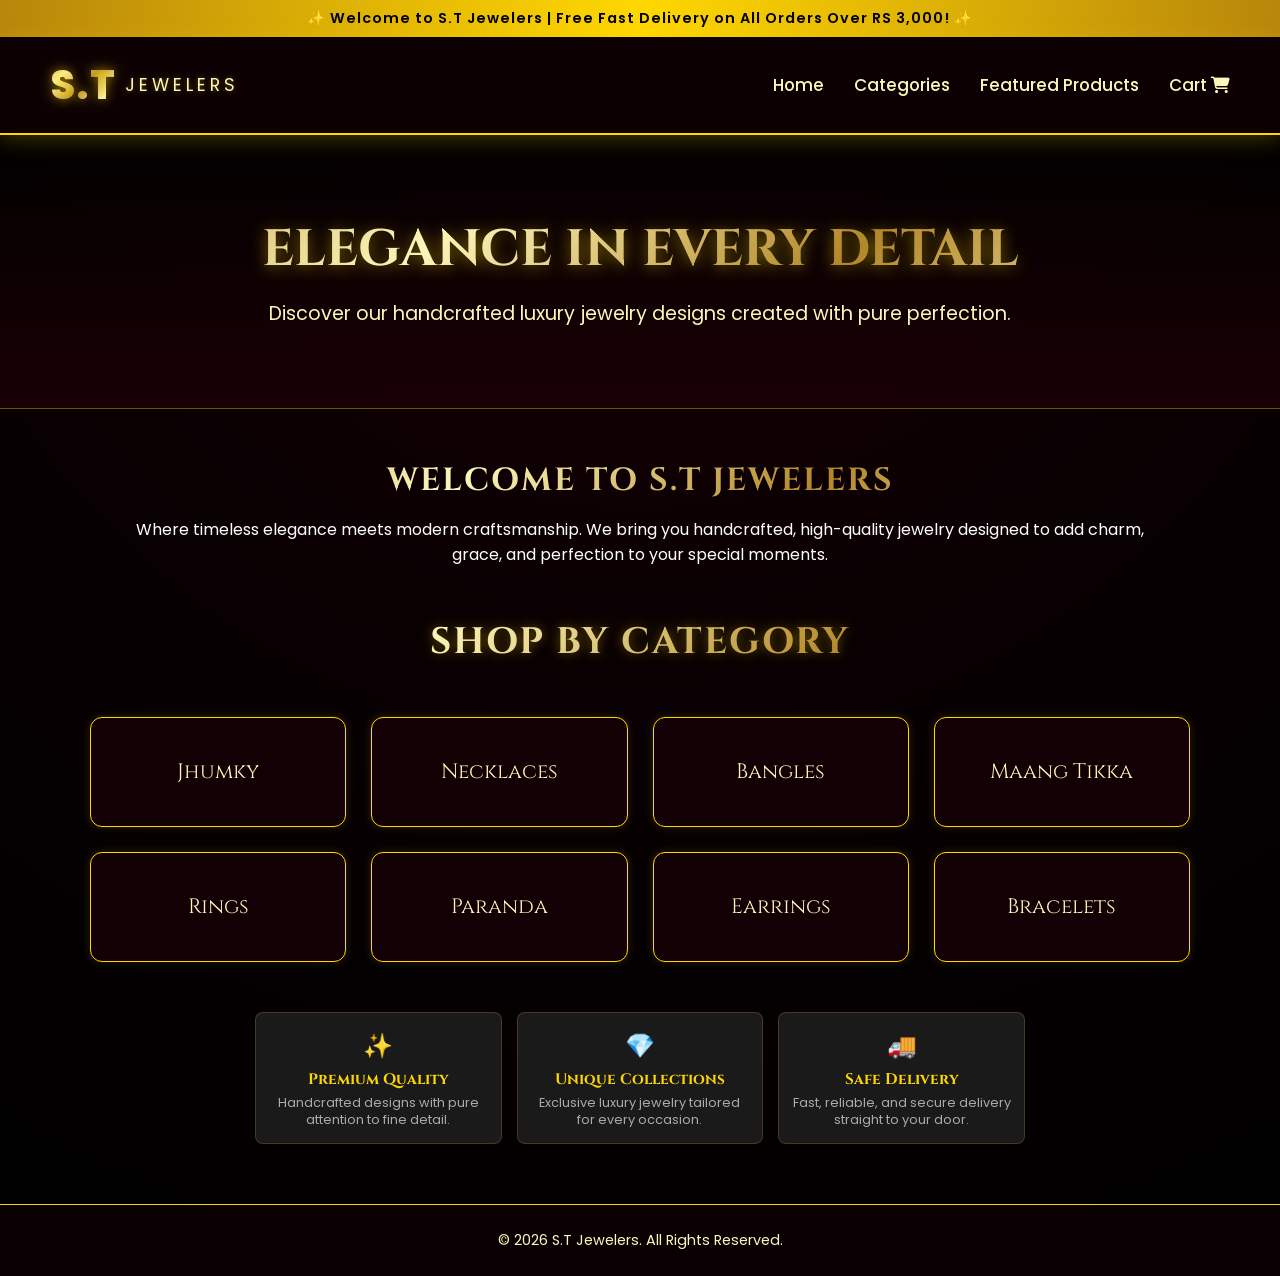
<file: index.html>
<!DOCTYPE html>
<html lang="en">
<head>
  <meta charset="UTF-8">
  <meta name="viewport" content="width=device-width, initial-scale=1.0">
  <title>S.T Jewelers - Luxury Handcrafted Jewelry</title>
  <link rel="stylesheet" href="style.css">
  <link rel="stylesheet" href="https://cdnjs.cloudflare.com/ajax/libs/font-awesome/6.4.0/css/all.min.css">
  <style>
    .product-grid {
      display: grid !important;
      grid-template-columns: repeat(auto-fill, minmax(240px, 1fr)) !important;
      gap: 25px !important;
      padding: 20px 0 !important;
    }

    .flip-card {
      width: 100% !important;
      height: 350px !important;
      perspective: 1000px;
    }

    .flip-card-front img {
      width: 100% !important;
      height: 100% !important;
      object-fit: cover !important;
      border-radius: 10px;
    }

    .cat-card {
      cursor: pointer;
    }
  </style>
</head>
<body>

  <!-- Top Announcement Bar -->
  <div class="top-bar">
    <p>✨ Welcome to S.T Jewelers | Free Fast Delivery on All Orders Over RS 3,000! ✨</p>
  </div>

  <!-- Navbar -->
  <nav class="navbar">
    <div class="logo">
      <span class="logo-st">S.T</span>
      <span class="logo-jewelers">JEWELERS</span>
    </div>
    <ul class="nav-links">
      <li><a href="index.html">Home</a></li>
      <li><a href="#categories">Categories</a></li>
      <li><a href="#featured">Featured Products</a></li>
      <li><a href="cart.html">Cart <i class="fa-solid fa-cart-shopping"></i></a></li>
    </ul>
  </nav>

  <!-- Hero Section -->
  <header class="hero">
    <h1>ELEGANCE IN EVERY DETAIL</h1>
    <p>Discover our handcrafted luxury jewelry designs created with pure perfection.</p>
  </header>

<!-- Welcome & About Section -->
<section class="welcome-section">
  <div class="welcome-content">
    <h2 class="welcome-title">WELCOME TO S.T JEWELERS</h2>
    <p class="welcome-text">
      Where timeless elegance meets modern craftsmanship. We bring you handcrafted, high-quality jewelry designed to add charm, grace, and perfection to your special moments.
    </p>
  </div>
  </section>
 <!-- Categories Section -->
<section id="categories">
  <h2 class="section-title">Shop By Category</h2>
  <div class="category-grid">
    
    <a href="jhumky.html" class="cat-card">Jhumky</a>
    <a href="necklaces.html" class="cat-card">Necklaces</a>
    <a href="bangles.html" class="cat-card">Bangles</a>
    <a href="maang-tikka.html" class="cat-card">Maang Tikka</a>
    <a href="rings.html" class="cat-card">Rings</a>
    <a href="paranda.html" class="cat-card">Paranda</a>
    <a href="earrings.html" class="cat-card">Earrings</a>
    <a href="bracelets.html" class="cat-card">Bracelets</a>
  </div>
</section>
  <!-- Features Cards -->
   <section class="features-section">
  <div class="features-grid">
    <div class="feature-card">
      <span class="feature-icon">✨</span>
      <h3>Premium Quality</h3>
      <p>Handcrafted designs with pure attention to fine detail.</p>
    </div>
    <div class="feature-card">
      <span class="feature-icon">💎</span>
      <h3>Unique Collections</h3>
      <p>Exclusive luxury jewelry tailored for every occasion.</p>
    </div>
    <div class="feature-card">
      <span class="feature-icon">🚚</span>
      <h3>Safe Delivery</h3>
      <p>Fast, reliable, and secure delivery straight to your door.</p>
    </div>
  </div>
</section>
  <footer>
    <p>&copy; 2026 S.T Jewelers. All Rights Reserved.</p>
  </footer>

  <script>
    function filterCategory(category) {
      let items = document.querySelectorAll('.product-item');
      
      items.forEach(item => {
        if (category === 'all' || item.classList.contains(category)) {
          item.style.display = 'block';
        } else {
          item.style.display = 'none';
        }
      });

      document.getElementById('featured').scrollIntoView({ behavior: 'smooth' });
    }

    function addToCart(name, price) {
      let cart = JSON.parse(localStorage.getItem('cart')) || [];
      cart.push({ name, price });
      localStorage.setItem('cart', JSON.stringify(cart));
      alert(name + " added to your cart!");
    }
  </script>

</body>
</html>
</file>
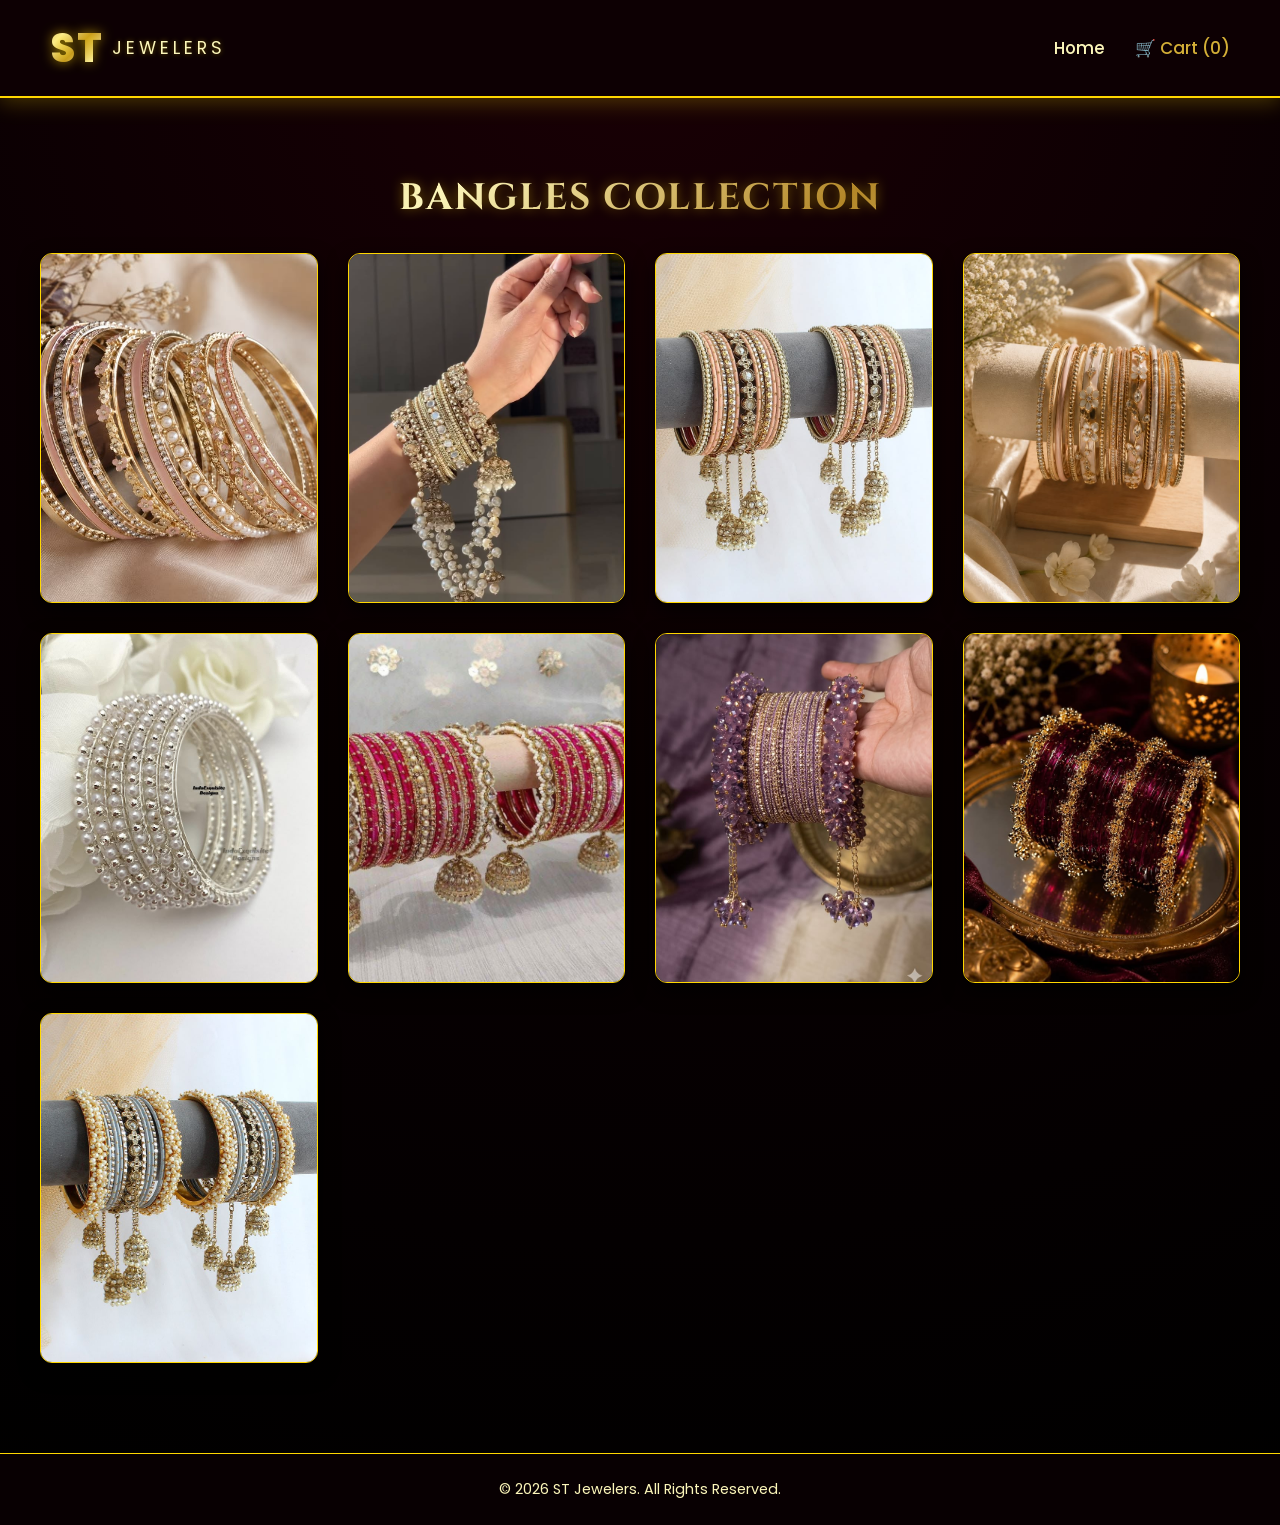
<file: bangles.html>
<!DOCTYPE html>
<html lang="en">
<head>
  <meta charset="UTF-8">
  <meta name="viewport" content="width=device-width, initial-scale=1.0">
  <title>Bangles Collection | ST Jewelers</title>
  <link rel="stylesheet" href="style.css?v=60">
  <meta name="viewport" content="width=device-width, initial-scale=1.0">
</head>
<body>

  <nav class="navbar">
    <div class="logo">
      <span class="logo-st">ST</span>
      <span class="logo-jewelers">JEWELERS</span>
    </div>
    <ul class="nav-links">
      <li><a href="index.html">Home</a></li>
      <li><a href="cart.html" style="color: #d4af37;">🛒 Cart (<span id="cart-badge">0</span>)</a></li>
    </ul>
  </nav>

  <section class="products-section">
    <h2 class="section-title">Bangles Collection</h2>
    <div class="product-grid">

      <div class="flip-card">
        <div class="flip-card-inner">
          <div class="flip-card-front"><img src="images/bangle-(1).jpg" alt="Elegent Bangle"></div>
          <div class="flip-card-back">
            <h3>Elegant Bangle Set</h3>
            <p class="price">PKR 3200</p>
            <button onclick="addToCart('Ele Bangle Set', ' 3200', 'images/bangle-(1).jpg')" class="add-to-cart-btn">Add to Cart</button>
          </div>
        </div>
      </div>
      <div class="flip-card">
        <div class="flip-card-inner">
          <div class="flip-card-front"><img src="images/bangle.jpg" alt=" Bangle"></div>
          <div class="flip-card-back">
            <h3> Bangle Set</h3>
            <p class="price">PKR 3200</p>
            <button onclick="addToCart(' Bangle Set', ' 3200', 'images/bangle.jpg')" class="add-to-cart-btn">Add to Cart</button>
          </div>
        </div>
      </div>
      <div class="flip-card">
        <div class="flip-card-inner">
          <div class="flip-card-front"><img src="images/fancy-bangle.jpg" alt="Fancy Bangle"></div>
          <div class="flip-card-back">
            <h3>Fancy Bangle Set</h3>
            <p class="price">PKR 3200</p>
            <button onclick="addToCart('Fancy Bangle Set', ' 3200', 'images/fancy-bangle.jpg')" class="add-to-cart-btn">Add to Cart</button>
          </div>
        </div>
      </div>

      <div class="flip-card">
        <div class="flip-card-inner">
          <div class="flip-card-front"><img src="images/elegant-gold-bangle.jpg" alt="Elegant Gold Bangle"></div>
          <div class="flip-card-back">
            <h3>Elegant Gold Bangle</h3>
            <p class="price">PKR 4500</p>
            <button onclick="addToCart('Elegant Gold Bangle', ' 4500', 'images/elegant-gold-bangle.jpg')" class="add-to-cart-btn">Add to Cart</button>
          </div>
        </div>
      </div>

      <div class="flip-card">
        <div class="flip-card-inner">
          <div class="flip-card-front"><img src="images/silver_white-pearls-bangles.jpg" alt="Silver White Pearls Bangles"></div>
          <div class="flip-card-back">
            <h3>Silver White Pearls Bangles</h3>
            <p class="price">PKR 3800</p>
            <button onclick="addToCart('Silver White Pearls Bangles', ' 3800', 'images/silver_white-pearls-bangles.jpg')" class="add-to-cart-btn">Add to Cart</button>
          </div>
        </div>
      </div>

      <div class="flip-card">
        <div class="flip-card-inner">
          <div class="flip-card-front"><img src="images/indian-bridal-bangle.jpg" alt="Indian Bridal Bangle"></div>
          <div class="flip-card-back">
            <h3>Indian Bridal Bangle</h3>
            <p class="price">PKR 5500</p>
            <button onclick="addToCart('Indian Bridal Bangle', ' 5500', 'images/indian-bridal-bangle.jpg')" class="add-to-cart-btn">Add to Cart</button>
          </div>
        </div>
      </div>

      <div class="flip-card">
        <div class="flip-card-inner">
          <div class="flip-card-front"><img src="images/gold-crystal-bangle.jpg" alt="Gold Crystal Bangle"></div>
          <div class="flip-card-back">
            <h3>Gold Crystal Bangle</h3>
            <p class="price">PKR 4100</p>
            <button onclick="addToCart('Gold Crystal Bangle', ' 4100', 'images/gold-crystal-bangle.jpg')" class="add-to-cart-btn">Add to Cart</button>
          </div>
        </div>
      </div>

      <div class="flip-card">
        <div class="flip-card-inner">
          <div class="flip-card-front"><img src="images/traditional-indian-bangles.jpg" alt="Traditional Indian Bangles"></div>
          <div class="flip-card-back">
            <h3>Traditional Indian Bangles</h3>
            <p class="price">PKR 3600</p>
            <button onclick="addToCart('Traditional Indian Bangles', ' 3600', 'images/traditional-indian-bangles.jpg')" class="add-to-cart-btn">Add to Cart</button>
          </div>
        </div>
      </div>
      <div class="flip-card">
        <div class="flip-card-inner">
          <div class="flip-card-front"><img src="images/fida-bangle.jpg" alt="Fida Bangle"></div>
          <div class="flip-card-back">
            <h3>Fida Bangle Set</h3>
            <p class="price">PKR 3200</p>
            <button class="add-to-cart-btn" onclick="addToCart('Fida Bangle Set', '3200', 'images/fida-bangle.jpg')">Add to Cart</button>
          </div>
        </div>
      </div>
     

    </div>
  </section>

  <footer>
    <p>&copy; 2026 ST Jewelers. All Rights Reserved.</p>
  </footer>

  <script src="script.js"></script>
</body>
</html>
</file>
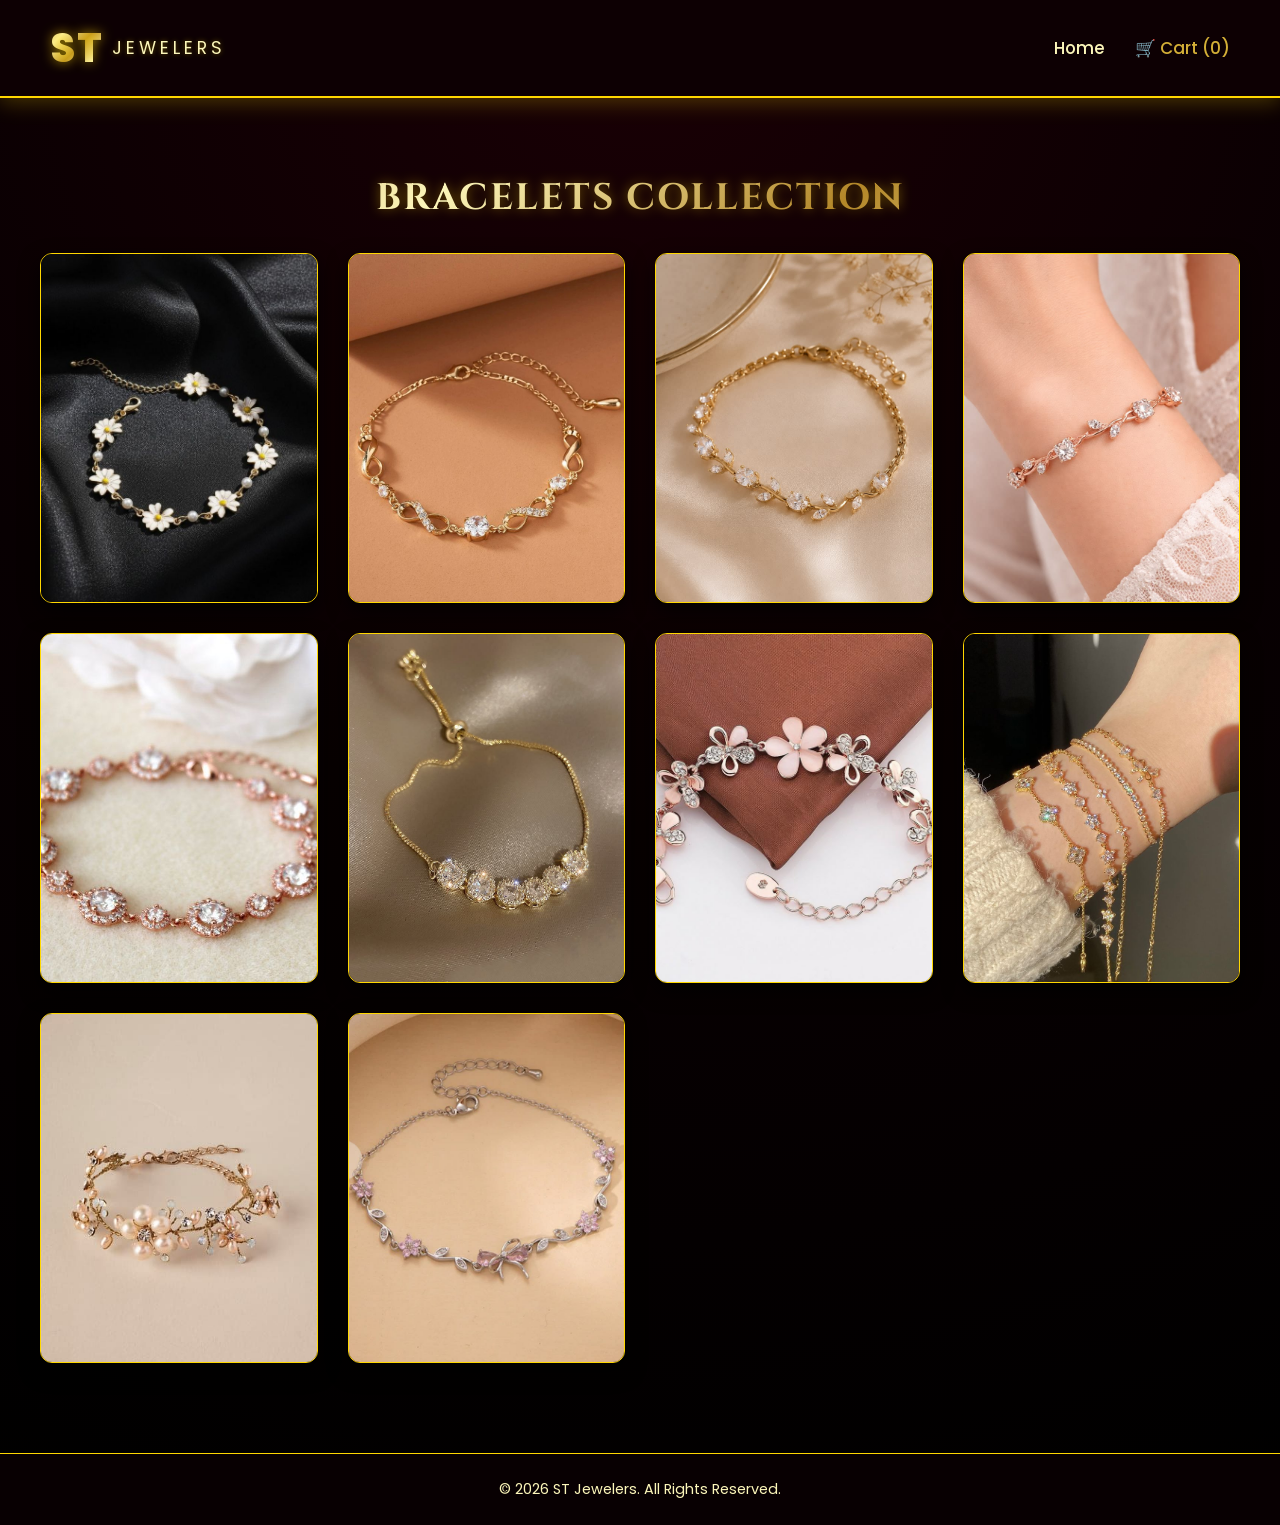
<file: bracelets.html>
<!DOCTYPE html>
<html lang="en">
<head>
  <meta charset="UTF-8">
  <meta name="viewport" content="width=device-width, initial-scale=1.0">
  <title>Bracelets Collection | ST Jewelers</title>
  <link rel="stylesheet" href="style.css?v=60">
  <meta name="viewport" content="width=device-width, initial-scale=1.0">
</head>
<body>

  <nav class="navbar">
    <div class="logo">
      <span class="logo-st">ST</span>
      <span class="logo-jewelers">JEWELERS</span>
    </div>
    <ul class="nav-links">
      <li><a href="index.html">Home</a></li>
      <li><a href="cart.html" style="color: #d4af37;">🛒 Cart (<span id="cart-badge">0</span>)</a></li>
    </ul>
  </nav>

  <section class="products-section">
    <h2 class="section-title">Bracelets Collection</h2>
    <div class="product-grid">

      <div class="flip-card">
        <div class="flip-card-inner">
          <div class="flip-card-front"><img src="images/flower-bracelet.jpg" alt="Flower Bracelet"></div>
          <div class="flip-card-back">
            <h3>Floral Pearl Bracelet</h3>
            <p class="price">PKR 1,900</p>
            <button onclick="addToCart('Floral Pearl Bracelet', ' 1900', 'images/flower-bracelet.jpg')" class="add-to-cart-btn">Add to Cart</button>
          </div>
        </div> 
      </div>

      <div class="flip-card">
        <div class="flip-card-inner">
          <div class="flip-card-front"><img src="images/golden-bracelet.jpg" alt="Golden Bracelet"></div>
          <div class="flip-card-back">
            <h3>Golden Charm Bracelet</h3>
            <p class="price">PKR 2,400</p>
            <button onclick="addToCart('Golden Charm Bracelet', '2400', 'images/golden-bracelet.jpg')" class="add-to-cart-btn">Add to Cart</button>
          </div>
        </div>
      </div>

      <div class="flip-card">
        <div class="flip-card-inner">
          <div class="flip-card-front"><img src="images/minimalist-luxury-bracelet.jpg" alt="Minimalist Luxury Bracelet"></div>
          <div class="flip-card-back">
            <h3>Minimalist Luxury Bracelet</h3>
            <p class="price">PKR 2,800</p>
            <button onclick="addToCart('Minimalist Luxury Bracelet', ' 2800', 'images/minimalist-luxury-bracelet.jpg')" class="add-to-cart-btn">Add to Cart</button>
          </div>
        </div>
      </div>

      <div class="flip-card">
        <div class="flip-card-inner">
          <div class="flip-card-front"><img src="images/cute-diamond-bracelet.jpg" alt="Cute Diamond Bracelet"></div>
          <div class="flip-card-back">
            <h3>Cute Diamond Bracelet</h3>
            <p class="price">PKR 2,100</p>
            <button onclick="addToCart('Cute Diamond Bracelet', ' 2100', 'images/cute-diamond-bracelet.jpg')" class="add-to-cart-btn">Add to Cart</button>
          </div>
        </div>
      </div>

      <div class="flip-card">
        <div class="flip-card-inner">
          <div class="flip-card-front"><img src="images/silver-halo-bridal-bracelet.jpg" alt="Silver Halo Bridal Bracelet"></div>
          <div class="flip-card-back">
            <h3>Silver Halo Bridal Bracelet</h3>
            <p class="price">PKR 3,500</p>
            <button onclick="addToCart('Silver Halo Bridal Bracelet', ' 3500', 'images/silver-halo-bridal-bracelet.jpg')" class="add-to-cart-btn">Add to Cart</button>
          </div>
        </div>
      </div>

      <div class="flip-card">
        <div class="flip-card-inner">
          <div class="flip-card-front"><img src="images/beautiful-luxurious-bracelet.jpg" alt="Beautiful Luxurious Bracelet"></div>
          <div class="flip-card-back">
            <h3>Beautiful Luxurious Bracelet</h3>
            <p class="price">PKR 3,200</p>
            <button onclick="addToCart('Beautiful Luxurious Bracelet', ' 3200', 'images/beautiful-luxurious-bracelet.jpg')" class="add-to-cart-btn">Add to Cart</button>
          </div>
        </div>
      </div>
      <div class="flip-card">
        <div class="flip-card-inner">
          <div class="flip-card-front"><img src="images/pink-flower-bracelet.jpg" alt="Beautiful Luxurious Bracelet"></div>
          <div class="flip-card-back">
            <h3>Pink Flower Bracelet</h3>
            <p class="price">PKR 3,300</p>
            <button onclick="addToCart('Pink Flower Bracelet', ' 3300', 'images/pink-flower-bracelet.jpg')" class="add-to-cart-btn">Add to Cart</button>
          </div>
        </div>
      </div>
      <div class="flip-card">
        <div class="flip-card-inner">
          <div class="flip-card-front"><img src="images/mini-diamond-bracelet.jpg" alt="Beautiful Luxurious Bracelet"></div>
          <div class="flip-card-back">
            <h3>Mini Diamond Bracelet</h3>
            <p class="price">PKR 3,400</p>
            <button onclick="addToCart('Mini Diamond Bracelet', ' 3400', 'images/mini-diamond-bracelet.jpg')" class="add-to-cart-btn">Add to Cart</button>
          </div>
        </div>
      </div>
       <div class="flip-card">
        <div class="flip-card-inner">
          <div class="flip-card-front"><img src="images/orange-bracelet.jpg" alt="Beautiful Luxurious Bracelet"></div>
          <div class="flip-card-back">
            <h3>Orange Bracelet</h3>
            <p class="price">PKR 3,400</p>
            <button onclick="addToCart('Orange Bracelet', ' 3200', 'images/orange-bracelet.jpg')" class="add-to-cart-btn">Add to Cart</button>
          </div>
        </div>
      </div>
       <div class="flip-card">
        <div class="flip-card-inner">
          <div class="flip-card-front"><img src="images/pink-bracelet.jpg" alt="Beautiful Luxurious Bracelet"></div>
          <div class="flip-card-back">
            <h3>Pink Bracelet</h3>
            <p class="price">PKR 3,400</p>
            <button onclick="addToCart('Pink Bracelet', ' 3200', 'images/pink-bracelet.jpg')" class="add-to-cart-btn">Add to Cart</button>
          </div>
        </div>
      </div>

    </div>
  </section>

  <footer>
    <p>&copy; 2026 ST Jewelers. All Rights Reserved.</p>
  </footer>

  <script src="script.js"></script>
</body>
</html>
</file>
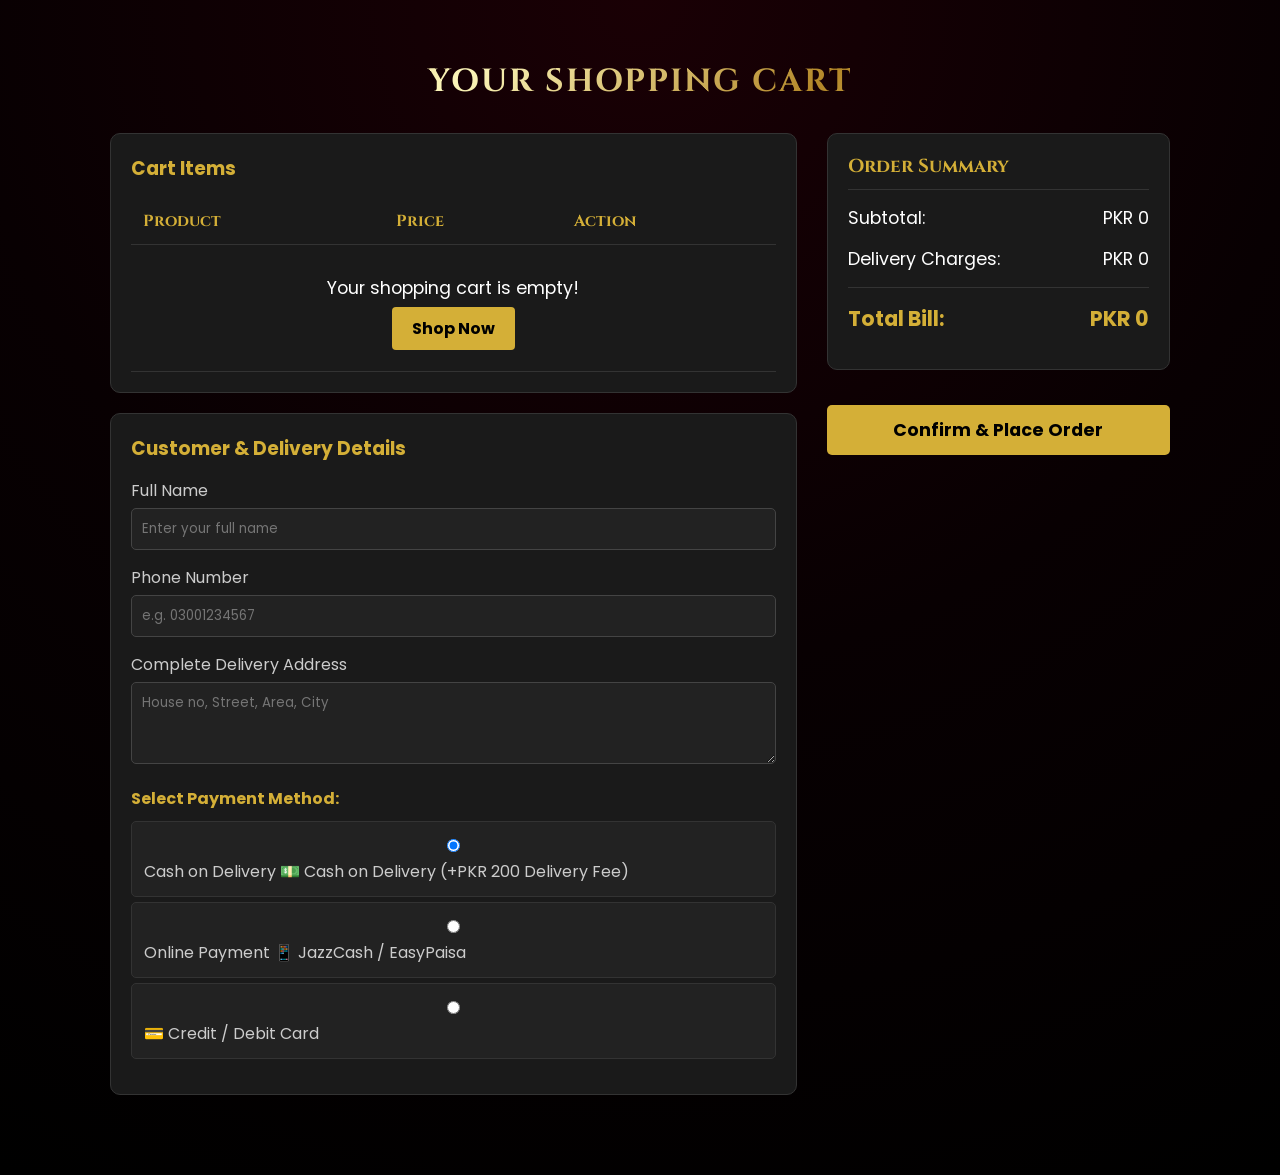
<file: cart.html>
<!DOCTYPE html>
<html lang="en">
<head>
  <meta charset="UTF-8">
  <meta name="viewport" content="width=device-width, initial-scale=1.0">
  <title>Shopping Cart & Checkout | S.T Jewelers</title>
  <link rel="stylesheet" href="style.css">
  <link rel="stylesheet" href="https://cdnjs.cloudflare.com/ajax/libs/font-awesome/6.4.0/css/all.min.css">
  <style>
    body {
      background-color: #111;
      color: #fff;
      font-family: 'Segoe UI', Tahoma, Geneva, Verdana, sans-serif;
      margin: 0;
      padding: 0;
    }

    .cart-container {
      max-width: 1100px;
      margin: 40px auto;
      padding: 20px;
    }

    .cart-heading {
      text-align: center;
      color: #d4af37;
      font-size: 2rem;
      margin-bottom: 30px;
      text-transform: uppercase;
      letter-spacing: 2px;
    }

    .cart-layout {
      display: grid;
      grid-template-columns: 2fr 1fr;
      gap: 30px;
    }

    @media (max-width: 768px) {
      .cart-layout {
        grid-template-columns: 1fr;
      }
    }

    .cart-box, .checkout-box, .summary-box {
      background: #1a1a1a;
      padding: 20px;
      border-radius: 10px;
      border: 1px solid #333;
      margin-bottom: 20px;
    }

    table {
      width: 100%;
      border-collapse: collapse;
    }

    th, td {
      padding: 12px;
      text-align: left;
      border-bottom: 1px solid #333;
    }

    th {
      color: #d4af37;
    }

    .btn-remove {
      background: #e74c3c;
      color: white;
      border: none;
      padding: 6px 12px;
      border-radius: 5px;
      cursor: pointer;
    }

    .form-group {
      margin-bottom: 15px;
    }

    .form-group label {
      display: block;
      margin-bottom: 5px;
      color: #ccc;
    }

    .form-group input, .form-group textarea {
      width: 100%;
      padding: 10px;
      background: #222;
      border: 1px solid #444;
      color: #fff;
      border-radius: 5px;
      box-sizing: border-box;
    }

    .payment-option-card {
      background: #222;
      padding: 12px;
      border-radius: 5px;
      cursor: pointer;
      display: flex;
      align-items: center;
      gap: 10px;
      border: 1px solid #333;
      margin-bottom: 8px;
    }

    .summary-box h3 {
      color: #d4af37;
      border-bottom: 1px solid #333;
      padding-bottom: 10px;
    }

    .summary-line {
      display: flex;
      justify-content: space-between;
      margin: 15px 0;
      font-size: 1.1rem;
    }

    .total-line {
      font-weight: bold;
      font-size: 1.3rem;
      color: #d4af37;
      border-top: 1px solid #333;
      padding-top: 15px;
    }

    .btn-checkout {
      width: 100%;
      background: #d4af37;
      color: #000;
      font-weight: bold;
      padding: 12px;
      border: none;
      border-radius: 5px;
      font-size: 1.1rem;
      cursor: pointer;
      margin-top: 15px;
      transition: 0.3s;
    }

    .btn-checkout:hover {
      background: #f39c12;
    }
  </style>
</head>
<body>

  <div class="cart-container">
    <h1 class="cart-heading">Your Shopping Cart</h1>

    <div class="cart-layout">
      <!-- Left Section -->
      <div class="left-section">
        <div class="cart-box">
          <h3 style="color: #d4af37; margin-bottom: 15px;">Cart Items</h3>
          <table>
            <thead>
              <tr>
                <th>Product</th>
                <th>Price</th>
                <th>Action</th>
              </tr>
            </thead>
            <tbody id="cart-items-body">
              <!-- Dynamic Items Will Show Here -->
            </tbody>
          </table>
        </div>

        <div class="checkout-box">
          <h3 style="color: #d4af37; margin-bottom: 15px;">Customer & Delivery Details</h3>
          <form id="checkout-form">
            <div class="form-group">
              <label>Full Name</label>
              <input type="text" id="cust-name" placeholder="Enter your full name" required>
            </div>
            
            <div class="form-group">
              <label>Phone Number</label>
              <input type="tel" id="cust-phone" placeholder="e.g. 03001234567" required>
            </div>

            <div class="form-group">
              <label>Complete Delivery Address</label>
              <textarea id="cust-address" rows="3" placeholder="House no, Street, Area, City" required></textarea>
            </div>

            <!-- Payment Options Section -->
            <div class="form-group">
              <label style="color: #d4af37; font-weight: bold; margin-bottom: 10px;">Select Payment Method:</label>
              
              <label class="payment-option-card">
               <input type="radio" name="payment_method" value="cod" checked> Cash on Delivery
                💵 Cash on Delivery (+PKR 200 Delivery Fee)
              </label>

              <label class="payment-option-card">
               <input type="radio" name="payment_method" value="online"> Online Payment
                📱 JazzCash / EasyPaisa
              </label>

              <label class="payment-option-card">
                <input type="radio" name="payment" value="Card" onclick="togglePaymentDetails('card')"> 
                💳 Credit / Debit Card
              </label>

              <!-- JazzCash/EasyPaisa Info Box -->
              <div id="online-details" style="display: none; background: #252525; padding: 15px; border-radius: 5px; margin-top: 10px; border: 1px solid #d4af37;">
                <p style="margin: 0 0 8px 0; color: #d4af37;"><strong>Account Details for Transfer:</strong></p>
                <p style="margin: 2px 0;">Easypaisa / JazzCash: <strong>0300-1234567</strong></p>
                <p style="margin: 2px 0;">Account Title: <strong>S.T Jewelers</strong></p>
                <div style="margin-top: 10px;">
                  <label>Transaction TRX ID / Reference Number:</label>
                  <input type="text" id="trx-id" placeholder="Enter TRX ID after sending payment">
                </div>
              </div>

              <!-- Card Info Box -->
              <div id="card-details" style="display: none; background: #252525; padding: 15px; border-radius: 5px; margin-top: 10px; border: 1px solid #d4af37;">
                <div style="margin-bottom: 8px;">
                  <label>Card Number:</label>
                  <input type="text" placeholder="XXXX - XXXX - XXXX - XXXX">
                </div>
                <div style="display: flex; gap: 10px;">
                  <div style="flex: 1;">
                    <label>Expiry:</label>
                    <input type="text" placeholder="MM/YY">
                  </div>
                  <div style="flex: 1;">
                    <label>CVC:</label>
                    <input type="text" placeholder="123">
                  </div>
                </div>
              </div>

            </div>
          </form>
        </div>
      </div>

      <!-- Right Section: Order Summary -->
      <div class="right-section">
       <div class="summary-box">
    <h3>Order Summary</h3>
    <div class="summary-line">
        <span>Subtotal:</span>
        <span id="cart-subtotal">PKR 0</span>
    </div>
    <div class="summary-line">
        <span>Delivery Charges:</span>
        <span id="cart-delivery-fee">PKR 200</span>
    </div>
    <div class="summary-line total-line">
        <span>Total Bill:</span>
        <span id="cart-total-price">PKR 200</span>
    </div>
</div>
          <button type="button" class="btn-checkout" onclick="placeOrder()">Confirm & Place Order</button>
        </div>
      </div>
    </div>
  </div>
  <script>
  // Same localStorage key as your script.js
 function renderCart() {
    let cart = JSON.parse(localStorage.getItem('st_jewelers_cart')) || [];
    let cartTable = document.getElementById('cart-items-body'); // Ya aapka container ID
    let subtotal = 0;

    if (!cartTable) return;

    cartTable.innerHTML = '';

    cart.forEach((item, index) => {
        let itemPrice = Number(item.price) || 0;
        subtotal += itemPrice;

        cartTable.innerHTML += `
            <tr>
                <td>${item.name}</td>
                <td>PKR ${itemPrice.toLocaleString()}</td>
                <td><button onclick="removeFromCart(${index})" class="remove-btn">Remove</button></td>
            </tr>
        `;
    });

    let delivery = subtotal > 0 ? 200 : 0;
    let total = subtotal + delivery;

    document.getElementById('subtotal').innerText = `PKR ${subtotal.toLocaleString()}`;
    document.getElementById('total-bill').innerText = `PKR ${total.toLocaleString()}`;
}

  function loadCart() {
    let cart = getCart();
    let cartTable = document.getElementById('cart-items');
    let subtotal = 0;

    cartTable.innerHTML = '';

    if (cart.length === 0) {
      cartTable.innerHTML = '<tr><td colspan="3" style="text-align:center; padding: 20px; color: #888;">Your cart is empty!</td></tr>';
    } else {
      cart.forEach((item, index) => {
        let itemPrice = parseInt(item.price) || 0;
        subtotal += itemPrice;
        cartTable.innerHTML += `
          <tr>
            <td>
              ${item.imageSrc ? `<img src="${item.imageSrc}" style="width:40px; height:40px; vertical-align:middle; margin-right:8px; border-radius:4px;">` : ''}
              ${item.name}
            </td>
            <td>PKR ${itemPrice}</td>
            <td><button class="btn-remove" onclick="removeItem(${index})">Remove</button></td>
          </tr>
        `;
      });
    }

    document.getElementById('subtotal-price').innerText = 'PKR ' + subtotal;
    let total = subtotal > 0 ? subtotal + 200 : 0;
    document.getElementById('total-price').innerText = 'PKR ' + total;
  }

  function removeItem(index) {
    let cart = getCart();
    cart.splice(index, 1);
    saveCart(cart);
    loadCart();
  }

  function placeOrder() {
    let cart = getCart();
    if (cart.length === 0) {
      alert("Your cart is empty! Please add products first.");
      return;
    }

    let name = document.getElementById('cust-name').value;
    let phone = document.getElementById('cust-phone').value;
    let address = document.getElementById('cust-address').value;

    if (!name || !phone || !address) {
      alert("Please fill in all required delivery details!");
      return;
    }

    alert("Thank you " + name + "! Your order has been placed successfully.");
    localStorage.removeItem('st_jewelers_cart');
    window.location.href = "index.html";
  }

  window.onload = loadCart;
</script>
<script src="script.js"></script>
</body>
</html>
</file>
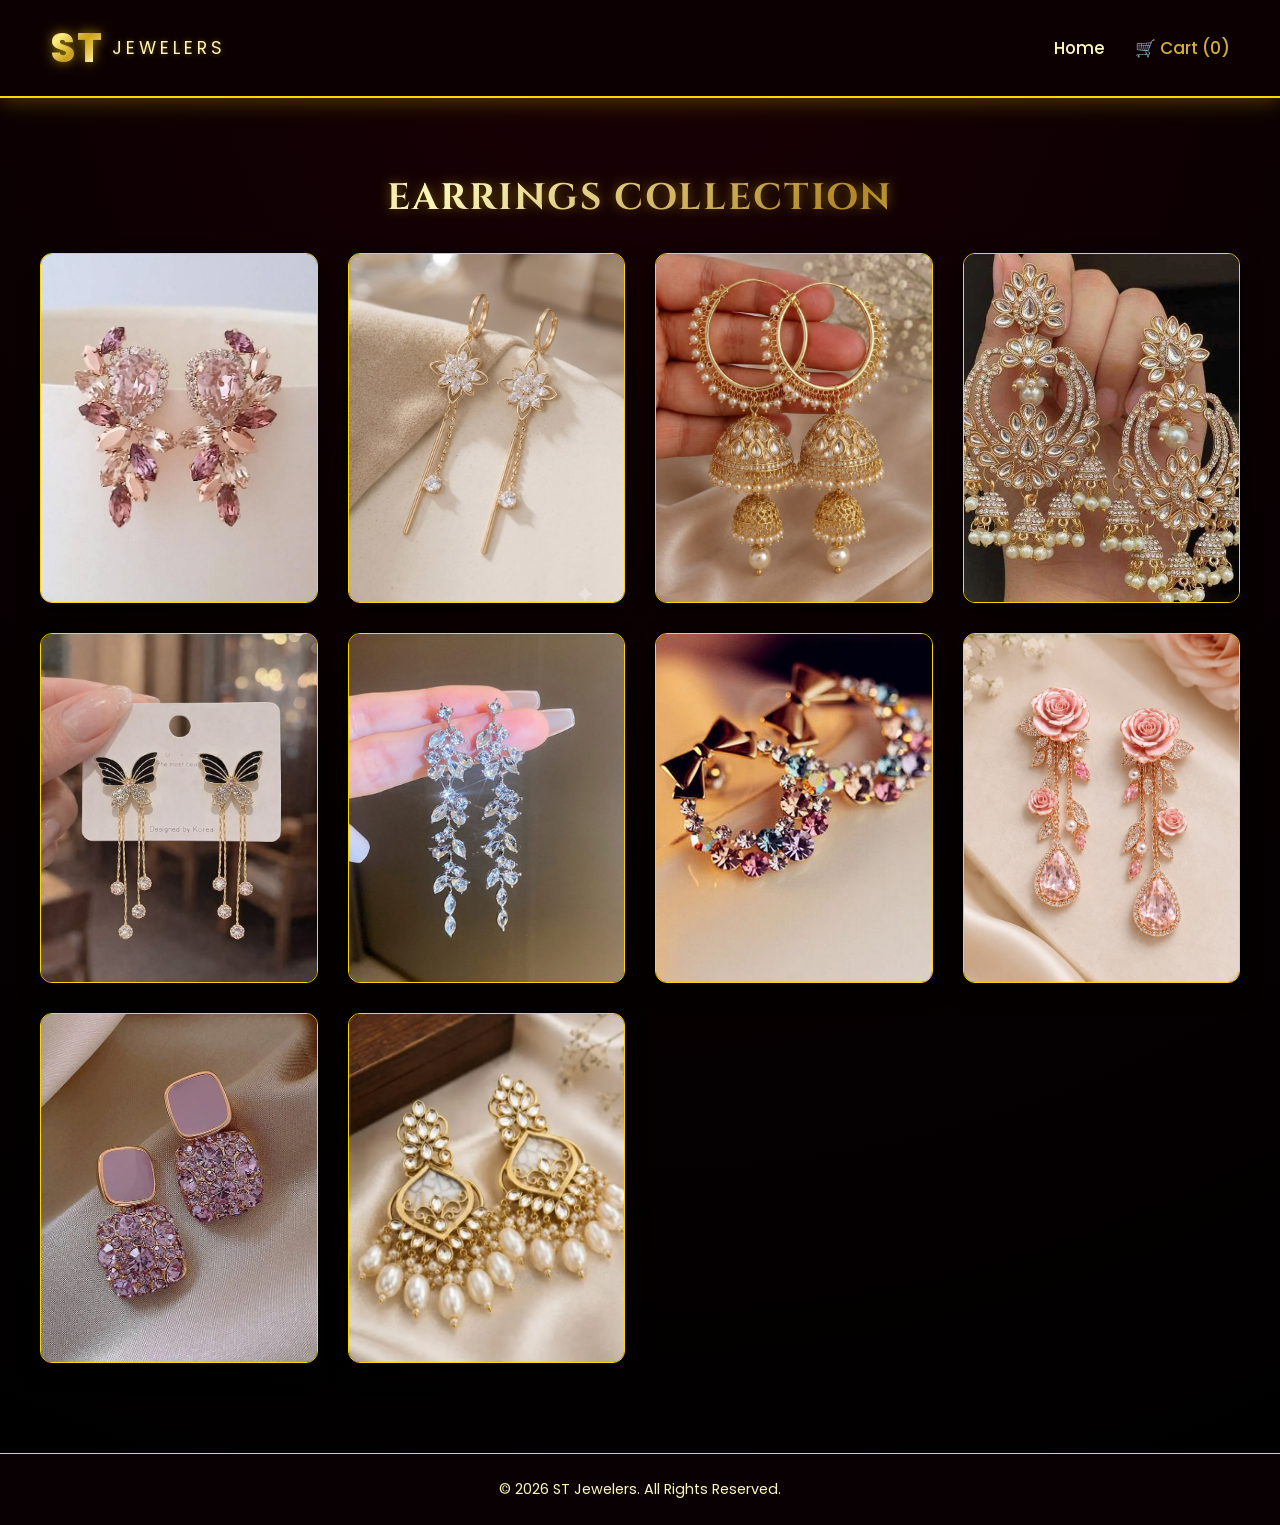
<file: earrings.html>
<!DOCTYPE html>
<html lang="en">
<head>
  <meta charset="UTF-8">
  <meta name="viewport" content="width=device-width, initial-scale=1.0">
  <title>Earrings Collection | ST Jewelers</title>
  <link rel="stylesheet" href="style.css?v=60">
  <meta name="viewport" content="width=device-width, initial-scale=1.0">
</head>
<body>

  <nav class="navbar">
    <div class="logo">
      <span class="logo-st">ST</span>
      <span class="logo-jewelers">JEWELERS</span>
    </div>
    <ul class="nav-links">
      <li><a href="index.html">Home</a></li>
      <li><a href="cart.html" style="color: #d4af37;">🛒 Cart (<span id="cart-badge">0</span>)</a></li>
    </ul>
  </nav>

  <section class="products-section">
    <h2 class="section-title">Earrings Collection</h2>
    <div class="product-grid">

      <div class="flip-card">
        <div class="flip-card-inner">
          <div class="flip-card-front"><img src="images/rose-gold-blush-earrings.jpg" alt="Rose Gold Blush Earrings"></div>
          <div class="flip-card-back">
            <h3>Rose Gold Blush Earrings</h3>
            <p class="price">PKR 2,900</p>
            <button onclick="addToCart('Rose Gold Blush Earrings', ' 2900', 'images/rose-gold-blush-earrings.jpg')" class="add-to-cart-btn">Add to Cart</button>
          </div>
        </div>
      </div>
      <div class="flip-card">
        <div class="flip-card-inner">
          <div class="flip-card-front"><img src="images/elegant-floral-drop-earrings.jpg" alt="Elegant-Floral-Drop-Earrings Earrings"></div>
          <div class="flip-card-back">
            <h3>Elegant Earrings</h3>
            <p class="price">PKR 2,900</p>
            <button onclick="addToCart('Elegant Floral Drop Earrings', '2900', 'images/elegant-floral-drop-earrings.jpg')" class="add-to-cart-btn">Add to Cart</button>
          </div>
        </div>
      </div>
      <div class="flip-card">
        <div class="flip-card-inner">
          <div class="flip-card-front"><img src="images/jhumky-earring.jpg" alt="Jhumky Earrings"></div>
          <div class="flip-card-back">
            <h3>Jhumky Earrings</h3>
            <p class="price">PKR 2,900</p>
            <button onclick="addToCart('Jhumky Earrings', ' 2900', 'images/jhumky-earrings.jpg')" class="add-to-cart-btn">Add to Cart</button>
          </div>
        </div>
      </div>

      <div class="flip-card">
        <div class="flip-card-inner">
          <div class="flip-card-front"><img src="images/diamond-earrings.jpg" alt="Diamond Earrings"></div>
          <div class="flip-card-back">
            <h3>Diamond Earrings</h3>
            <p class="price">PKR 3,400</p>
            <button onclick="addToCart('Diamond Earrings', ' 3400', 'images/diamond-earrings.jpg')" class="add-to-cart-btn">Add to Cart</button>
          </div>
        </div>
      </div>
         <div class="flip-card">
        <div class="flip-card-inner">
          <div class="flip-card-front"><img src="images/korean-earings.jpg" alt="Diamond Earrings"></div>
          <div class="flip-card-back">
            <h3>Korean Earrings</h3>
            <p class="price">PKR 3,400</p>
            <button onclick="addToCart('Korean Earrings', ' 3400', 'images/korean-earings-earrings.jpg')" class="add-to-cart-btn">Add to Cart</button>
          </div>
        </div>
      </div>

      <div class="flip-card">
        <div class="flip-card-inner">
          <div class="flip-card-front"><img src="images/rhinestone-decor-drop-earrings.jpg" alt="Rhinestone Drop Earrings"></div>
          <div class="flip-card-back">
            <h3>Rhinestone Drop Earrings</h3>
            <p class="price">PKR 2,500</p>
            <button onclick="addToCart('Rhinestone Drop Earrings', ' 2500', 'images/rhinestone-decor-drop-earrings.jpg')" class="add-to-cart-btn">Add to Cart</button>
          </div>
        </div>
      </div>

      <div class="flip-card">
        <div class="flip-card-inner">
          <div class="flip-card-front"><img src="images/crystal-bow-earrings.jpg" alt="Crystal Bow Earrings"></div>
          <div class="flip-card-back">
            <h3>Crystal Bow Earrings</h3>
            <p class="price">PKR 2,100</p>
            <button onclick="addToCart('Crystal Bow Earrings', ' 2100', 'images/crystal-bow-earrings.jpg')" class="add-to-cart-btn">Add to Cart</button>
          </div>
        </div>
      </div>

      <div class="flip-card">
        <div class="flip-card-inner">
          <div class="flip-card-front"><img src="images/pink-floral-crystal-earrings.jpg" alt="Pink Floral Crystal Earrings"></div>
          <div class="flip-card-back">
            <h3>Pink Floral Crystal Earrings</h3>
            <p class="price">PKR 2,700</p>
            <button onclick="addToCart('Pink Floral Crystal Earrings', ' 2700', 'images/pink-floral-crystal-earrings.jpg')" class="add-to-cart-btn">Add to Cart</button>
          </div>
        </div>
      </div>

      <div class="flip-card">
        <div class="flip-card-inner">
          <div class="flip-card-front"><img src="images/purple-earrings.jpg" alt="Purple Earrings"></div>
          <div class="flip-card-back">
            <h3>Purple Elegant Earrings</h3>
            <p class="price">PKR 2,300</p>
            <button onclick="addToCart('Purple Elegant Earrings', ' 2300', 'images/purple-earrings.jpg')" class="add-to-cart-btn">Add to Cart</button>
          </div>
        </div>
      </div>
         <div class="flip-card">
        <div class="flip-card-inner">
          <div class="flip-card-front"><img src="images/white-pearl-earrings.jpg" alt="Diamond Earrings"></div>
          <div class="flip-card-back">
            <h3>White Pearl Earrings</h3>
            <p class="price">PKR 3,400</p>
            <button onclick="addToCart('White Pearl Earrings', ' 3400', 'images/white-pearl-earrings-earrings.jpg')" class="add-to-cart-btn">Add to Cart</button>
          </div>
        </div>
      </div>

    </div>
  </section>

  <footer>
    <p>&copy; 2026 ST Jewelers. All Rights Reserved.</p>
  </footer>

  <script src="script.js"></script>
</body>
</html>
</file>
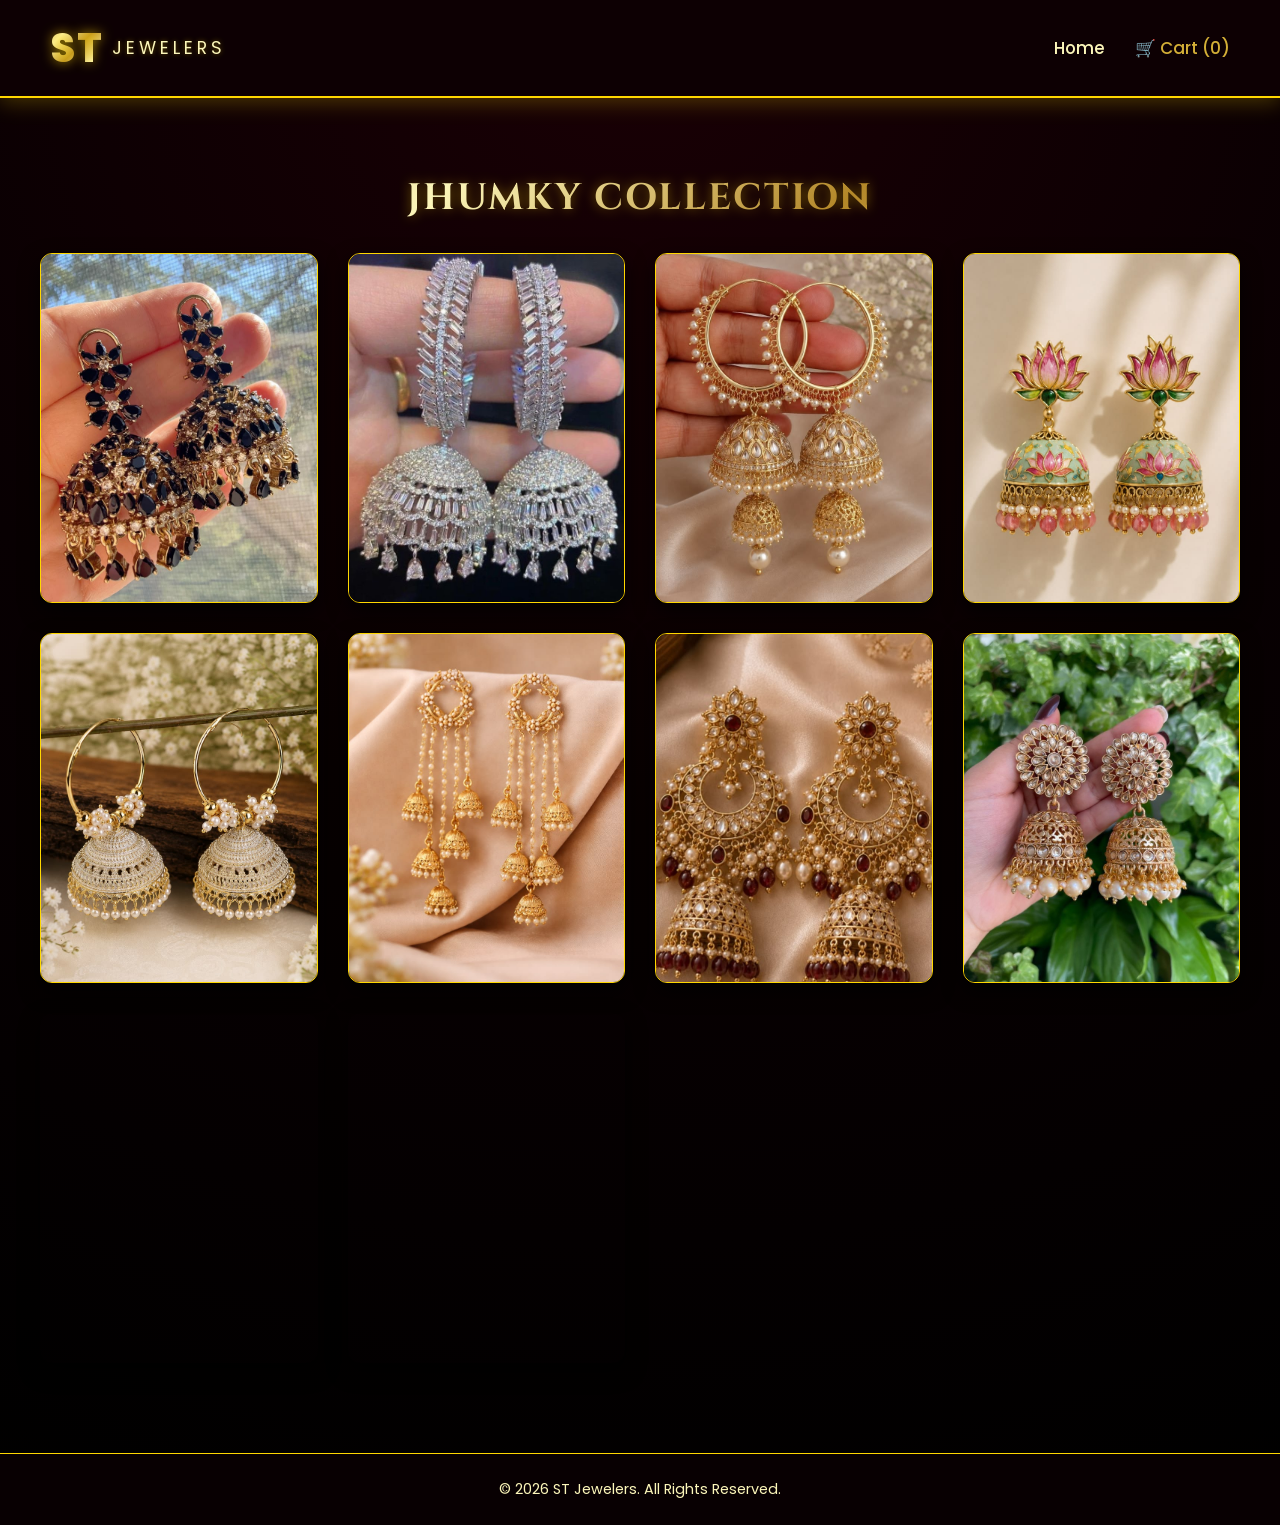
<file: jhumky.html>
<!DOCTYPE html>
<html lang="en">
<head>
  <meta charset="UTF-8">
  <meta name="viewport" content="width=device-width, initial-scale=1.0">
  <title>Jhumky Collection | ST Jewelers</title>
  <link rel="stylesheet" href="style.css?v=60">
  <meta name="viewport" content="width=device-width, initial-scale=1.0">
</head>
<body>

  <nav class="navbar">
    <div class="logo">
      <span class="logo-st">ST</span>
      <span class="logo-jewelers">JEWELERS</span>
    </div>
    <ul class="nav-links">
      <li><a href="index.html">Home</a></li>
      <li><a href="cart.html" style="color: #d4af37;">🛒 Cart (<span id="cart-badge">0</span>)</a></li>
    </ul>
  </nav>

  <section class="products-section">
    <h2 class="section-title">Jhumky Collection</h2>
    <div class="product-grid">

      <div class="flip-card">
        <div class="flip-card-inner">
          <div class="flip-card-front"><img src="images/alyssa-jhumky.jpg" alt="Alyssa Jhumky"></div>
          <div class="flip-card-back">
            <h3>Alyssa Jhumky</h3>
            <p class="price">PKR 2,200</p>
            <button onclick="addToCart('Alyssa Jhumky', ' 2200', 'images/alyssa-jhumky.jpg')" class="add-to-cart-btn">Add to Cart</button>
          </div>
        </div>
      </div>

      <div class="flip-card">
        <div class="flip-card-inner">
          <div class="flip-card-front"><img src="images/white-elegant-jhumky.jpg" alt="White Elegant Jhumky"></div>
          <div class="flip-card-back">
            <h3>White Elegant Jhumky</h3>
            <p class="price">PKR 2,500</p>
            <button onclick="addToCart('White Elegant Jhumky', ' 2500', 'images/white-elegant-jhumky.jpg')" class="add-to-cart-btn">Add to Cart</button>
          </div>
        </div>
      </div>

      <div class="flip-card">
        <div class="flip-card-inner">
          <div class="flip-card-front"><img src="images/jhumky-earring.jpg" alt="Jhumky Earring"></div>
          <div class="flip-card-back">
            <h3>Classic Jhumky Earring</h3>
            <p class="price">PKR 1,800</p>
            <button onclick="addToCart('Classic Jhumky Earring', ' 1800', 'images/jhumky-earring.jpg')" class="add-to-cart-btn">Add to Cart</button>
          </div>
        </div>
      </div>

      <div class="flip-card">
        <div class="flip-card-inner">
          <div class="flip-card-front"><img src="images/elegant-jhumky.jpg" alt="Elegant Jhumky"></div>
          <div class="flip-card-back">
            <h3>Elegant Jhumky</h3>
            <p class="price">PKR 2,400</p>
            <button onclick="addToCart('Elegant Jhumky', '2400', 'images/elegant-jhumky.jpg')" class="add-to-cart-btn">Add to Cart</button>
          </div>
        </div>
      </div>

      <div class="flip-card">
        <div class="flip-card-inner">
          <div class="flip-card-front"><img src="images/elegant-gold-jhumky.jpg" alt="Elegant Gold Jhumky"></div>
          <div class="flip-card-back">
            <h3>Elegant Gold Jhumky</h3>
            <p class="price">PKR 3,100</p>
            <button onclick="addToCart('Elegant Gold Jhumky', ' 3100', 'images/elegant-gold-jhumky.jpg')" class="add-to-cart-btn">Add to Cart</button>
          </div>
        </div>
      </div>

      <div class="flip-card">
        <div class="flip-card-inner">
          <div class="flip-card-front"><img src="images/stylish-pearl-jhumky.jpg" alt="Stylish Pearl Jhumky"></div>
          <div class="flip-card-back">
            <h3>Stylish Pearl Jhumky</h3>
            <p class="price">PKR 2,700</p>
            <button onclick="addToCart('Stylish Pearl Jhumky', ' 2700', 'images/stylish-pearl-jhumky.jpg')" class="add-to-cart-btn">Add to Cart</button>
          </div>
        </div>
      </div>

      <div class="flip-card">
        <div class="flip-card-inner">
          <div class="flip-card-front"><img src="images/maroon-pearl-jhumky.jpg" alt="Maroon Pearl Jhumky"></div>
          <div class="flip-card-back">
            <h3>Maroon Pearl Jhumky</h3>
            <p class="price">PKR 2,800</p>
            <button onclick="addToCart('Maroon Pearl Jhumky', ' 2800', 'images/maroon-pearl-jhumky.jpg')" class="add-to-cart-btn">Add to Cart</button>
          </div>
        </div>
      </div>

      <div class="flip-card">
        <div class="flip-card-inner">
          <div class="flip-card-front"><img src="images/golden-pearl-jhumky.jpg" alt="Golden Pearl Jhumky"></div>
          <div class="flip-card-back">
            <h3>Golden Pearl Jhumky</h3>
            <p class="price">PKR 3,000</p>
            <button onclick="addToCart('Golden Pearl Jhumky', ' 3000', 'images/golden-pearl-jhumky.jpg')" class="add-to-cart-btn">Add to Cart</button>
          </div>
        </div>
      </div>

      <div class="flip-card">
        <div class="flip-card-inner">
          <div class="flip-card-front"><img src="images/blue-stone-jhumky.jpg" alt="Blue Stone Jhumky"></div>
          <div class="flip-card-back">
            <h3>Blue Stone Jhumky</h3>
            <p class="price">PKR 2,600</p>
            <button onclick="addToCart('Blue Stone Jhumky', ' 2600', 'images/blue-stone-jhumky.jpg')" class="add-to-cart-btn">Add to Cart</button>
          </div>
        </div>
      </div>

      <div class="flip-card">
        <div class="flip-card-inner">
          <div class="flip-card-front"><img src="images/hot-pink-jhumky.jpg" alt="Hot Pink Jhumky"></div>
          <div class="flip-card-back">
            <h3>Hot Pink Jhumky</h3>
            <p class="price">PKR 2,300</p>
            <button onclick="addToCart('Hot Pink Jhumky', ' 2300', 'images/hot-pink-jhumky.jpg')" class="add-to-cart-btn">Add to Cart</button>
          </div>
        </div>
      </div>

    </div>
  </section>

  <footer>
    <p>&copy; 2026 ST Jewelers. All Rights Reserved.</p>
  </footer>

  <script src="script.js"></script>
</body>
</html>
</file>
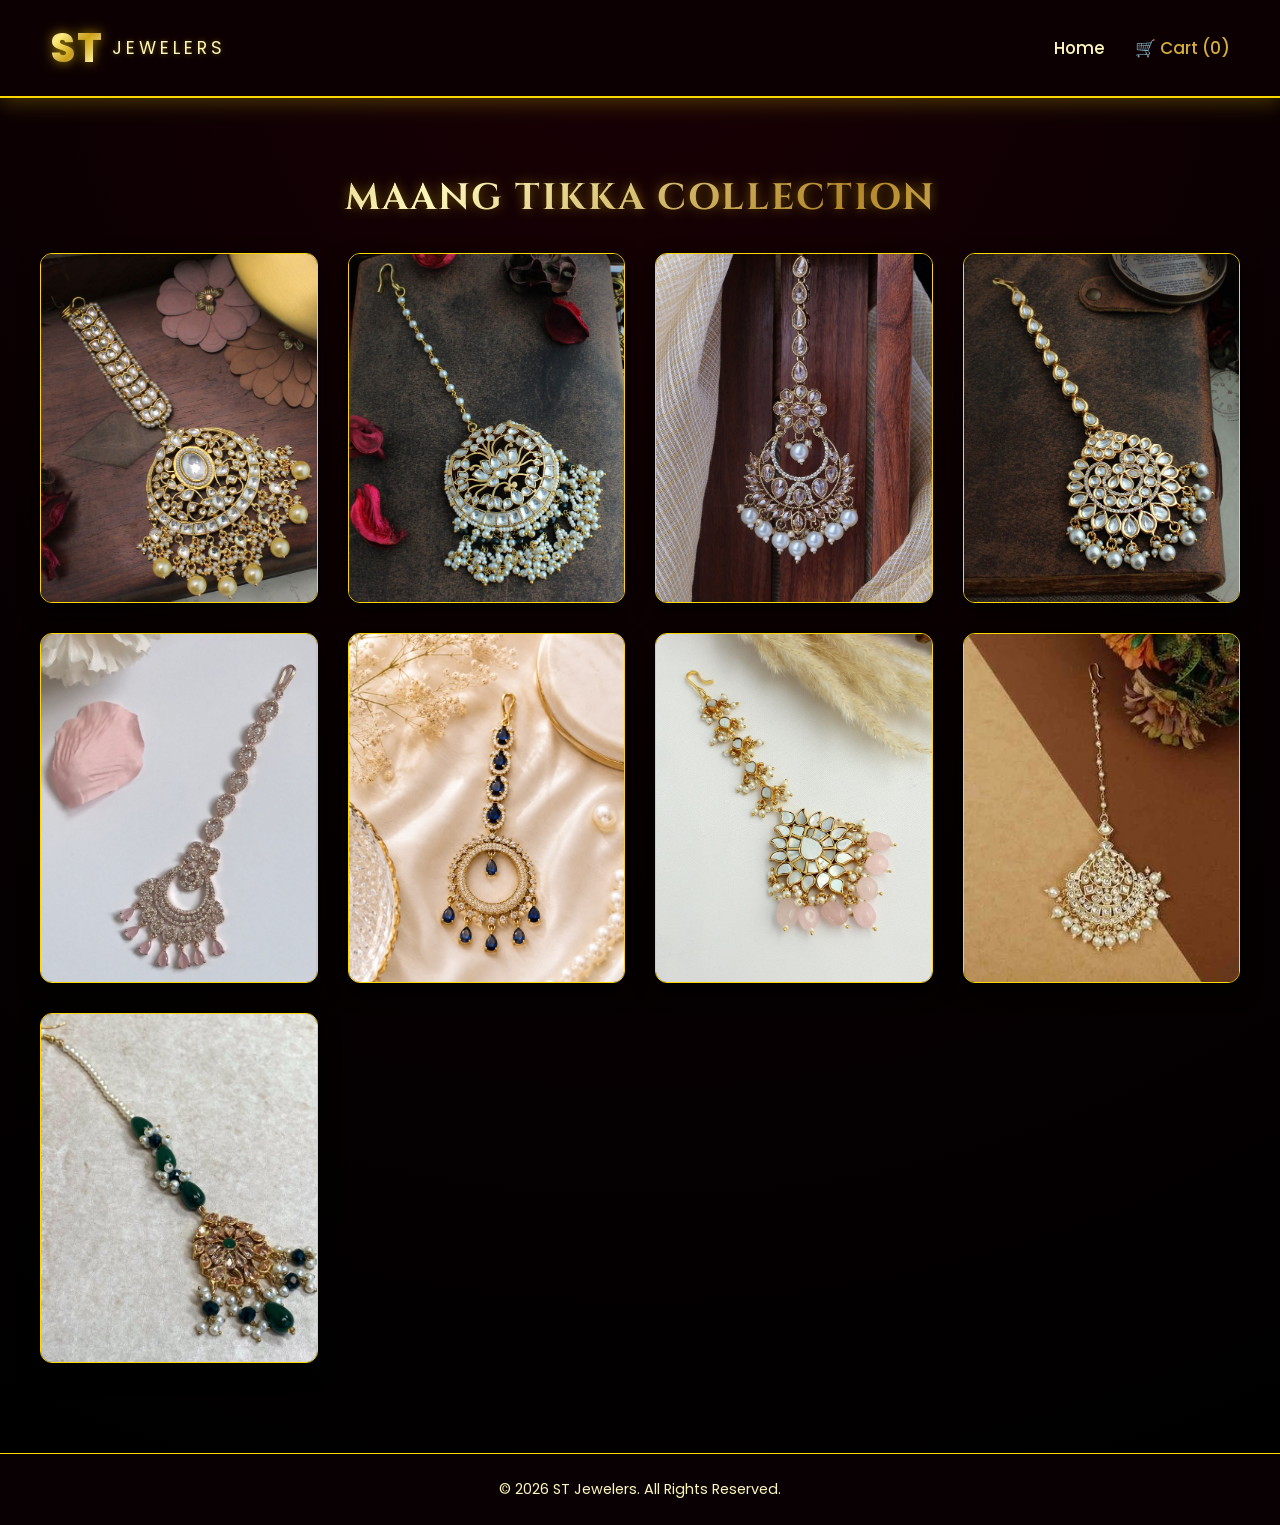
<file: maang-tikka.html>
<!DOCTYPE html>
<html lang="en">
<head>
  <meta charset="UTF-8">
  <meta name="viewport" content="width=device-width, initial-scale=1.0">
  <title>Maang Tikka Collection | ST Jewelers</title>
  <link rel="stylesheet" href="style.css?v=60">
  <meta name="viewport" content="width=device-width, initial-scale=1.0">
</head>
<body>

  <nav class="navbar">
    <div class="logo">
      <span class="logo-st">ST</span>
      <span class="logo-jewelers">JEWELERS</span>
    </div>
    <ul class="nav-links">
      <li><a href="index.html">Home</a></li>
      <li><a href="cart.html" style="color: #d4af37;">🛒 Cart (<span id="cart-badge">0</span>)</a></li>
    </ul>
  </nav>

  <section class="products-section">
    <h2 class="section-title">Maang Tikka Collection</h2>
    <div class="product-grid">

      <div class="flip-card">
        <div class="flip-card-inner">
          <div class="flip-card-front"><img src="images/amritsar-maang-tikka.jpg" alt="Amritsar Maang Tikka"></div>
          <div class="flip-card-back">
            <h3>Amritsar Maang Tikka</h3>
            <p class="price">PKR 2,200</p>
            <button onclick="addToCart('Amritsar Maang Tikka', 'PKR 2200', 'images/amritsar-maang-tikka.jpg')" class="add-to-cart-btn">Add to Cart</button>
          </div>
        </div>
      </div>

      <div class="flip-card">
        <div class="flip-card-inner">
          <div class="flip-card-front"><img src="images/kundan-maang-tikka.jpg" alt="Kundan Maang Tikka"></div>
          <div class="flip-card-back">
            <h3>Kundan Maang Tikka</h3>
            <p class="price">PKR 2,600</p>
            <button onclick="addToCart('Kundan Maang Tikka', 'PKR 2600', 'images/kundan-maang-tikka.jpg')" class="add-to-cart-btn">Add to Cart</button>
          </div>
        </div>
      </div>

      <div class="flip-card">
        <div class="flip-card-inner">
          <div class="flip-card-front"><img src="images/chaand-maang-tikka.jpg" alt="Chaand Maang Tikka"></div>
          <div class="flip-card-back">
            <h3>Chaand Maang Tikka</h3>
            <p class="price">PKR 2,400</p>
            <button onclick="addToCart('Chaand Maang Tikka', 'PKR 2400', 'images/chaand-maang-tikka.jpg')" class="add-to-cart-btn">Add to Cart</button>
          </div>
        </div>
      </div>

      <div class="flip-card">
        <div class="flip-card-inner">
          <div class="flip-card-front"><img src="images/gulnaaz-maang-tikka.jpg" alt="Gulnaaz Maang Tikka"></div>
          <div class="flip-card-back">
            <h3>Gulnaaz Maang Tikka</h3>
            <p class="price">PKR 2,800</p>
            <button onclick="addToCart('Gulnaaz Maang Tikka', 'PKR 2800', 'images/gulnaaz-maang-tikka.jpg')" class="add-to-cart-btn">Add to Cart</button>
          </div>
        </div>
      </div>
 <div class="flip-card">
        <div class="flip-card-inner">
          <div class="flip-card-front"><img src="images/diamond-maang-tikka.jpg" alt="Diamond Maang Tikka"></div>
          <div class="flip-card-back">
            <h3>Diamond Maang Tikka</h3>
            <p class="price">PKR 2,800</p>
            <button onclick="addToCart('Diamond Maang Tikka', 'PKR 2800', 'images/diamond-maang-tikka.jpg')" class="add-to-cart-btn">Add to Cart</button>
          </div>
        </div>
      </div>
      <div class="flip-card">
        <div class="flip-card-inner">
          <div class="flip-card-front"><img src="images/american-diamond-maang-tikka.jpg" alt="American Diamond Maang Tikka"></div>
          <div class="flip-card-back">
            <h3>American Diamond Tikka</h3>
            <p class="price">PKR 3,100</p>
            <button onclick="addToCart('American Diamond Tikka', 'PKR 3100', 'images/american-diamond-maang-tikka.jpg')" class="add-to-cart-btn">Add to Cart</button>
          </div>
        </div>
      </div>
       <div class="flip-card">
        <div class="flip-card-inner">
          <div class="flip-card-front"><img src="images/ayanka-maang-tikka.jpg" alt="Ayanka Maang Tikka"></div>
          <div class="flip-card-back">
            <h3>Ayanka Maang Tikka</h3>
            <p class="price">PKR 2,700</p>
            <button onclick="addToCart('Ayanka Maang Tikka', 'PKR 2700', 'images/ayanka-maang-tikka.jpg')" class="add-to-cart-btn">Add to Cart</button>
          </div>
        </div>
      </div>
       <div class="flip-card">
        <div class="flip-card-inner">
          <div class="flip-card-front"><img src="images/designer-maang-tikka.jpg" alt="Designer Maang Tikka"></div>
          <div class="flip-card-back">
            <h3>Designer Maang Tikka</h3>
            <p class="price">PKR 2,800</p>
            <button onclick="addToCart('Designer Maang Tikka', 'PKR 2800', 'images/designer-maang-tikka.jpg')" class="add-to-cart-btn">Add to Cart</button>
          </div>
        </div>
      </div>
       <div class="flip-card">
        <div class="flip-card-inner">
          <div class="flip-card-front"><img src="images/cristal-maang-tikka.jpg" alt="Crystal Maang Tikka"></div>
          <div class="flip-card-back">
            <h3>Crystal Maang Tikka</h3>
            <p class="price">PKR 2,850</p>
            <button onclick="addToCart('Crystal Maang Tikka', 'PKR 2850', 'images/cristal-maang-tikka.jpg')" class="add-to-cart-btn">Add to Cart</button>
          </div>
        </div>
      </div>

    </div>
  </section>

  <footer>
    <p>&copy; 2026 ST Jewelers. All Rights Reserved.</p>
  </footer>

  <script src="script.js"></script>
</body>
</html>
</file>
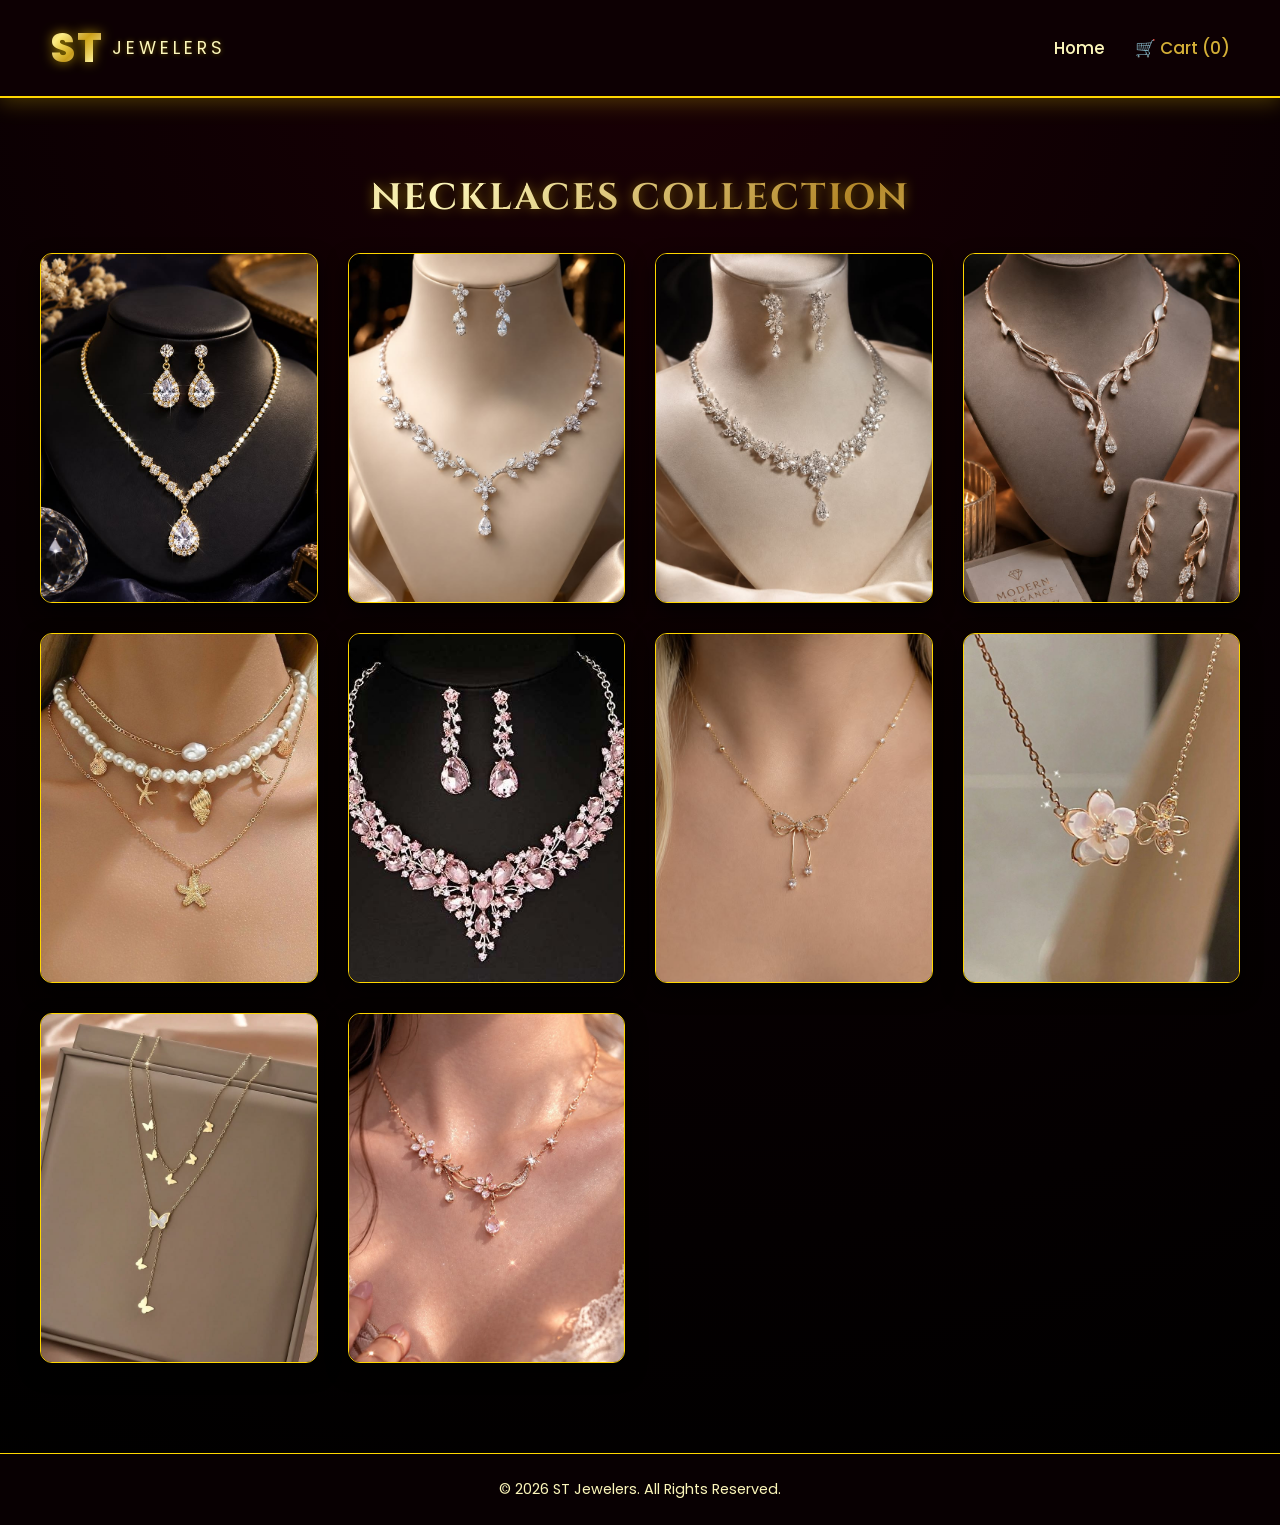
<file: necklaces.html>
<!DOCTYPE html>
<html lang="en">
<head>
  <meta charset="UTF-8">
  <meta name="viewport" content="width=device-width, initial-scale=1.0">
  <title>Necklaces Collection | ST Jewelers</title>
  <link rel="stylesheet" href="style.css?v=60">
  <meta name="viewport" content="width=device-width, initial-scale=1.0">
</head>
<body>

  <nav class="navbar">
    <div class="logo">
      <span class="logo-st">ST</span>
      <span class="logo-jewelers">JEWELERS</span>
    </div>
    <ul class="nav-links">
      <li><a href="index.html">Home</a></li>
      <li><a href="cart.html" style="color: #d4af37;">🛒 Cart (<span id="cart-badge">0</span>)</a></li>
    </ul>
  </nav>

  <section class="products-section">
    <h2 class="section-title">Necklaces Collection</h2>
    <div class="product-grid">

      <div class="flip-card">
        <div class="flip-card-inner">
          <div class="flip-card-front"><img src="images/bridal-jewelry-necklace.jpg" alt="Bridal Jewelry Necklace"></div>
          <div class="flip-card-back">
            <h3>Bridal Jewelry Necklace</h3>
            <p class="price">PKR 8,500</p>
            <button onclick="addToCart('Bridal Jewelry Necklace', ' 8500', 'images/bridal-jewelry-necklace.jpg')" class="add-to-cart-btn">Add to Cart</button>
          </div>
        </div>
      </div>

      <div class="flip-card">
        <div class="flip-card-inner">
          <div class="flip-card-front"><img src="images/diamond-flower-necklace.jpg" alt="Diamond Flower Necklace"></div>
          <div class="flip-card-back">
            <h3>Diamond Flower Necklace</h3>
            <p class="price">PKR 7,200</p>
            <button onclick="addToCart('Diamond Flower Necklace', ' 7200', 'images/diamond-flower-necklace.jpg')" class="add-to-cart-btn">Add to Cart</button>
          </div>
        </div>
      </div>

      <div class="flip-card">
        <div class="flip-card-inner">
          <div class="flip-card-front"><img src="images/diamond-necklace.jpg" alt="Diamond Necklace"></div>
          <div class="flip-card-back">
            <h3>Classic Diamond Necklace</h3>
            <p class="price">PKR 6,800</p>
            <button onclick="addToCart('Classic Diamond Necklace', ' 6800', 'images/diamond-necklace.jpg')" class="add-to-cart-btn">Add to Cart</button>
          </div>
        </div>
      </div>

      <div class="flip-card">
        <div class="flip-card-inner">
          <div class="flip-card-front"><img src="images/gold-necklace-set.jpg" alt="Gold Necklace Set"></div>
          <div class="flip-card-back">
            <h3>Gold Necklace Set</h3>
            <p class="price">PKR 9,500</p>
            <button onclick="addToCart('Gold Necklace Set', '9500', 'images/gold-necklace-set.jpg')" class="add-to-cart-btn">Add to Cart</button>
          </div>
        </div>
      </div>

      <div class="flip-card">
        <div class="flip-card-inner">
          <div class="flip-card-front"><img src="images/coastal-pearls-necklace.jpg" alt="Coastal Pearls Necklace"></div>
          <div class="flip-card-back">
            <h3>Coastal Pearls Necklace</h3>
            <p class="price">PKR 4,800</p>
            <button onclick="addToCart('Coastal Pearls Necklace', ' 4800', 'images/coastal-pearls-necklace.jpg')" class="add-to-cart-btn">Add to Cart</button>
          </div>
        </div>
      </div>

      <div class="flip-card">
        <div class="flip-card-inner">
          <div class="flip-card-front"><img src="images/pink-diamond-necklace.jpg" alt="Pink Diamond Necklace"></div>
          <div class="flip-card-back">
            <h3>Pink Diamond Necklace</h3>
            <p class="price">PKR 5,600</p>
            <button onclick="addToCart('Pink Diamond Necklace', ' 5600', 'images/pink-diamond-necklace.jpg')" class="add-to-cart-btn">Add to Cart</button>
          </div>
        </div>
      </div>

      <div class="flip-card">
        <div class="flip-card-inner">
          <div class="flip-card-front"><img src="images/delicate-gold-bow-necklace.jpg" alt="Delicate Gold Bow Necklace"></div>
          <div class="flip-card-back">
            <h3>Delicate Gold Bow Necklace</h3>
            <p class="price">PKR 3,900</p>
            <button onclick="addToCart('Delicate Gold Bow Necklace', ' 3900', 'images/delicate-gold-bow-necklace.jpg')" class="add-to-cart-btn">Add to Cart</button>
          </div>
        </div>
      </div>

      <div class="flip-card">
        <div class="flip-card-inner">
          <div class="flip-card-front"><img src="images/white-flower-necklace.jpg" alt="White Pearl Necklace"></div>
          <div class="flip-card-back">
            <h3>White Flower Necklace</h3>
            <p class="price">PKR 4,200</p>
            <button onclick="addToCart('White Flower Necklace', ' 4200', 'images/white-flower-necklace.jpg')" class="add-to-cart-btn">Add to Cart</button>
          </div>
        </div>
      </div>

      <div class="flip-card">
        <div class="flip-card-inner">
          <div class="flip-card-front"><img src="images/asthetic-butterfly-necklace.jpg" alt="Aesthetic Butterfly Necklace"></div>
          <div class="flip-card-back">
            <h3>Aesthetic Butterfly Necklace</h3>
            <p class="price">PKR 3,500</p>
            <button onclick="addToCart('Aesthetic Butterfly Necklace', ' 3500', 'images/asthetic-butterfly-necklace.jpg')" class="add-to-cart-btn">Add to Cart</button>
          </div>
        </div>
      </div>
      <div class="flip-card">
        <div class="flip-card-inner">
          <div class="flip-card-front"><img src="images/mini-flower-necklace.jpg" alt="Coastal Pearls Necklace"></div>
          <div class="flip-card-back">
            <h3>Flower Necklace</h3>
            <p class="price">PKR 4,800</p>
            <button onclick="addToCart('Coastal Pearls Necklace', ' 4800', 'images/coastal-pearls-necklace.jpg')" class="add-to-cart-btn">Add to Cart</button>
          </div>
        </div>
      </div>

    </div>
  </section>

  <footer>
    <p>&copy; 2026 ST Jewelers. All Rights Reserved.</p>
  </footer>

  <script src="script.js"></script>
</body>
</html>
</file>
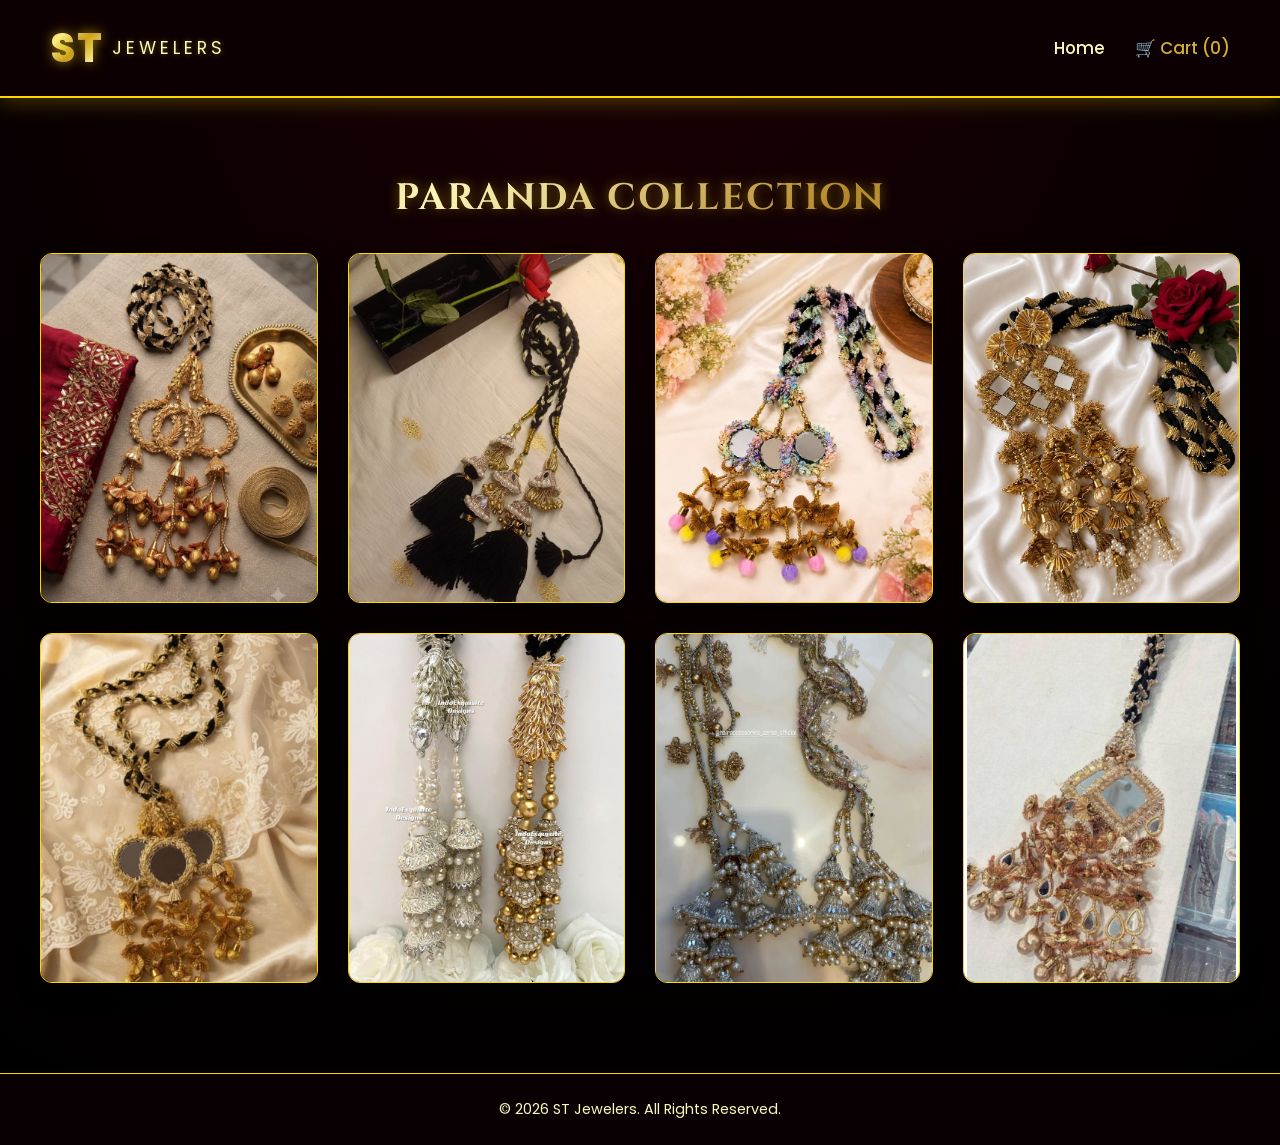
<file: paranda.html>
<!DOCTYPE html>
<html lang="en">
<head>
  <meta charset="UTF-8">
  <meta name="viewport" content="width=device-width, initial-scale=1.0">
  <title>Paranda Collection | ST Jewelers</title>
  <link rel="stylesheet" href="style.css?v=60">
  <meta name="viewport" content="width=device-width, initial-scale=1.0">
</head>
<body>

  <nav class="navbar">
    <div class="logo">
      <span class="logo-st">ST</span>
      <span class="logo-jewelers">JEWELERS</span>
    </div>
    <ul class="nav-links">
      <li><a href="index.html">Home</a></li>
      <li><a href="cart.html" style="color: #d4af37;">🛒 Cart (<span id="cart-badge">0</span>)</a></li>
    </ul>
  </nav>

  <section class="products-section">
    <h2 class="section-title">Paranda Collection</h2>
    <div class="product-grid">

      <div class="flip-card">
        <div class="flip-card-inner">
          <div class="flip-card-front"><img src="images/velina-golden-pranda.jpg" alt="Velina Golden Paranda"></div>
          <div class="flip-card-back">
            <h3>Velina Golden Paranda</h3>
            <p class="price">PKR 1,800</p>
            <button onclick="addToCart('Velina Golden Paranda', ' 1800', 'images/velina-golden-pranda.jpg')" class="add-to-cart-btn">Add to Cart</button>
          </div>
        </div>
      </div>

      <div class="flip-card">
        <div class="flip-card-inner">
          <div class="flip-card-front"><img src="images/black-paranda.jpg" alt="Black Paranda"></div>
          <div class="flip-card-back">
            <h3>Traditional Black Paranda</h3>
            <p class="price">PKR 1,200</p>
            <button onclick="addToCart('Traditional Black Paranda', ' 1200', 'images/black-paranda.jpg')" class="add-to-cart-btn">Add to Cart</button>
          </div>
        </div>
      </div>

      <div class="flip-card">
        <div class="flip-card-inner">
          <div class="flip-card-front"><img src="images/bridal-floral-paranda.jpg" alt="Bridal Floral Paranda"></div>
          <div class="flip-card-back">
            <h3>Bridal Floral Paranda</h3>
            <p class="price">PKR 2,500</p>
            <button onclick="addToCart('Bridal Floral Paranda', ' 2500', 'images/bridal-floral-paranda.jpg')" class="add-to-cart-btn">Add to Cart</button>
          </div>
        </div>
      </div>

      <div class="flip-card">
        <div class="flip-card-inner">
          <div class="flip-card-front"><img src="images/gold-braid-pranda.jpg" alt="Gold Braid Paranda"></div>
          <div class="flip-card-back">
            <h3>Gold Braid Paranda</h3>
            <p class="price">PKR 2,100</p>
            <button onclick="addToCart('Gold Braid Paranda', ' 2100', 'images/gold-braid-pranda.jpg')" class="add-to-cart-btn">Add to Cart</button>
          </div>
        </div>
      </div>

      <div class="flip-card">
        <div class="flip-card-inner">
          <div class="flip-card-front"><img src="images/punjabi-paranda.jpg" alt="Punjabi Paranda"></div>
          <div class="flip-card-back">
            <h3>Punjabi Paranda</h3>
            <p class="price">PKR 1,600</p>
            <button onclick="addToCart('Punjabi Paranda', ' 1600', 'images/punjabi-paranda.jpg')" class="add-to-cart-btn">Add to Cart</button>
          </div>
        </div>
      </div>
      <div class="flip-card">
        <div class="flip-card-inner">
          <div class="flip-card-front"><img src="images/patti-pearl-paranda.jpg" alt="Pearl Paranda"></div>
          <div class="flip-card-back">
            <h3>Pearl Paranda</h3>
            <p class="price">PKR 1,700</p>
            <button onclick="addToCart('Pearl Paranda', ' 1700', 'images/patti-pearl-paranda.jpg')" class="add-to-cart-btn">Add to Cart</button>
          </div>
        </div>
      </div>
      <div class="flip-card">
        <div class="flip-card-inner">
          <div class="flip-card-front"><img src="images/azraa_official.jpg" alt="Azraa Paranda"></div>
          <div class="flip-card-back">
            <h3>Azraa Paranda</h3>
            <p class="price">PKR 1,600</p>
            <button onclick="addToCart('Azraa Paranda', ' 1600', 'images/azraa_official.jpg')" class="add-to-cart-btn">Add to Cart</button>
          </div>
        </div>
      </div>
<div class="flip-card">
        <div class="flip-card-inner">
          <div class="flip-card-front"><img src="images/mirror-paranda.jpg" alt="Mirror Paranda"></div>
          <div class="flip-card-back">
            <h3>Mirror Paranda</h3>
            <p class="price">PKR 1,600</p>
            <button onclick="addToCart('Mirror Paranda', ' 1600', 'images/mirror-paranda.jpg')" class="add-to-cart-btn">Add to Cart</button>
          </div>
        </div>
      </div>
    </div>
  </section>

  <footer>
    <p>&copy; 2026 ST Jewelers. All Rights Reserved.</p>
  </footer>

  <script src="script.js"></script>
</body>
</html>
</file>
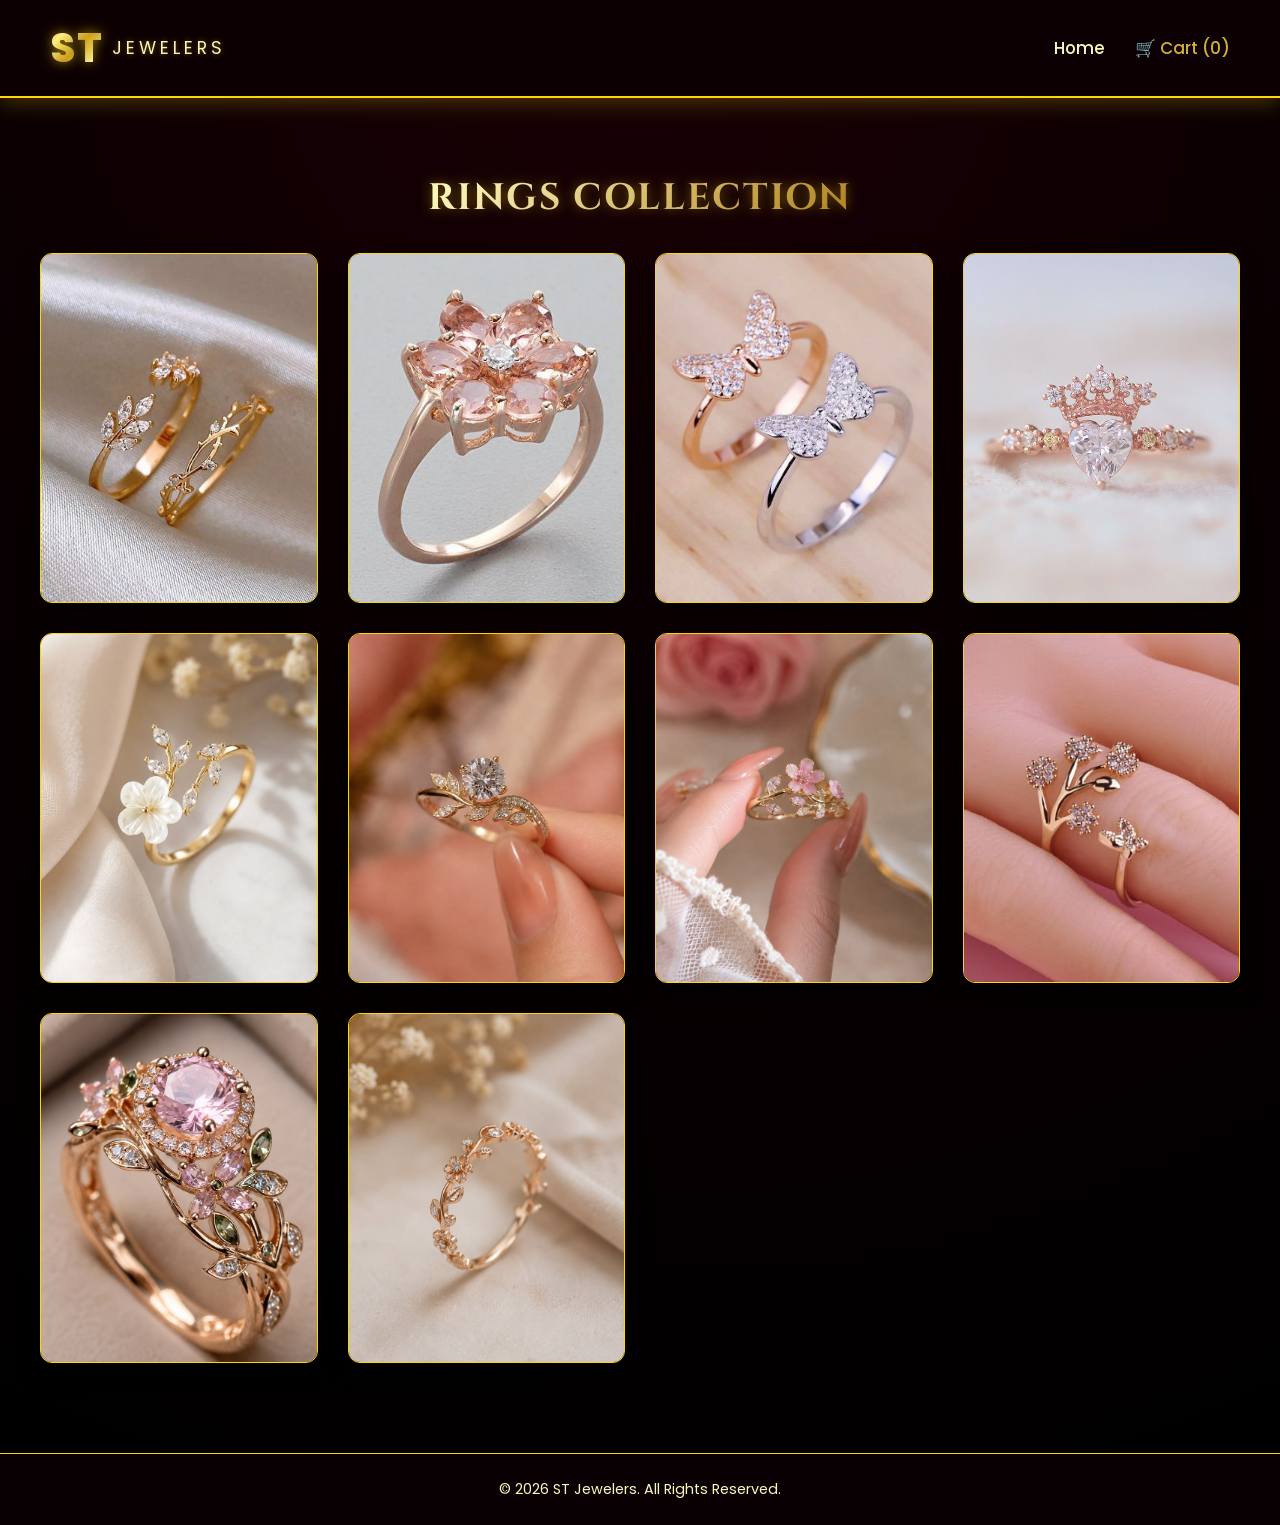
<file: rings.html>
<!DOCTYPE html>
<html lang="en">
<head>
  <meta charset="UTF-8">
  <meta name="viewport" content="width=device-width, initial-scale=1.0">
  <title>Rings Collection | ST Jewelers</title>
  <link rel="stylesheet" href="style.css?v=60">
  <meta name="viewport" content="width=device-width, initial-scale=1.0">
</head>
<body>

  <nav class="navbar">
    <div class="logo">
      <span class="logo-st">ST</span>
      <span class="logo-jewelers">JEWELERS</span>
    </div>
    <ul class="nav-links">
      <li><a href="index.html">Home</a></li>
      <li><a href="cart.html" style="color: #d4af37;">🛒 Cart (<span id="cart-badge">0</span>)</a></li>
    </ul>
  </nav>

  <section class="products-section">
    <h2 class="section-title">Rings Collection</h2>
    <div class="product-grid">

      <div class="flip-card">
        <div class="flip-card-inner">
          <div class="flip-card-front"><img src="images/leaf-ring.jpg" alt="Leaf Ring"></div>
          <div class="flip-card-back">
            <h3>Golden Leaf Ring</h3>
            <p class="price">PKR 1,500</p>
            <button onclick="addToCart('Golden Leaf Ring', ' 1500', 'images/leaf-ring.jpg')" class="add-to-cart-btn">Add to Cart</button>
          </div>
        </div>
      </div>
      
      <div class="flip-card">
        <div class="flip-card-inner">
          <div class="flip-card-front"><img src="images/simply-vera-wang-ring.jpg" alt="Leaf Ring"></div>
          <div class="flip-card-back">
            <h3>Simply Ring</h3>
            <p class="price">PKR 1,500</p>
            <button onclick="addToCart('Simply Vera Wang Ring', ' 1500', 'images/simply-vera-wang-ring-ring.jpg')" class="add-to-cart-btn">Add to Cart</button>
          </div>
        </div>
      </div>
      
      <div class="flip-card">
        <div class="flip-card-inner">
          <div class="flip-card-front"><img src="images/promise-ring.jpg" alt="Leaf Ring"></div>
          <div class="flip-card-back">
            <h3>Promise Ring</h3>
            <p class="price">PKR 1,500</p>
            <button onclick="addToCart('Promise Ring', ' 1500', 'images/promise-ring.jpg')" class="add-to-cart-btn">Add to Cart</button>
          </div>
        </div>
      </div>

      <div class="flip-card">
        <div class="flip-card-inner">
          <div class="flip-card-front"><img src="images/queen-promise-ring.jpg" alt="Queen Promise Ring"></div>
          <div class="flip-card-back">
            <h3>Queen Promise Ring</h3>
            <p class="price">PKR 2,800</p>
            <button onclick="addToCart('Queen Promise Ring', '2800', 'images/queen-promise-ring.jpg')" class="add-to-cart-btn">Add to Cart</button>
          </div>
        </div>
      </div>

      <div class="flip-card">
        <div class="flip-card-inner">
          <div class="flip-card-front"><img src="images/elegant-floral-adjustable-ring.jpg" alt="Floral Adjustable Ring"></div>
          <div class="flip-card-back">
            <h3>Floral Adjustable Ring</h3>
            <p class="price">PKR 1,800</p>
            <button onclick="addToCart('Floral Adjustable Ring', '1800', 'images/elegant-floral-adjustable-ring.jpg')" class="add-to-cart-btn">Add to Cart</button>
          </div>
        </div>
      </div>

      <div class="flip-card">
        <div class="flip-card-inner">
          <div class="flip-card-front"><img src="images/nature-inspired-diamond-ring.jpg" alt="Nature Inspired Diamond Ring"></div>
          <div class="flip-card-back">
            <h3>Nature Diamond Ring</h3>
            <p class="price">PKR 3,200</p>
            <button onclick="addToCart('Nature Diamond Ring', ' 3200', 'images/nature-inspired-diamond-ring.jpg')" class="add-to-cart-btn">Add to Cart</button>
          </div>
        </div>
      </div>

      <div class="flip-card">
        <div class="flip-card-inner">
          <div class="flip-card-front"><img src="images/cherry-blossom-ring.jpg" alt="Cherry Blossom Ring"></div>
          <div class="flip-card-back">
            <h3>Cherry Blossom Ring</h3>
            <p class="price">PKR 2,100</p>
            <button onclick="addToCart('Cherry Blossom Ring', ' 2100', 'images/cherry-blossom-ring.jpg')" class="add-to-cart-btn">Add to Cart</button>
          </div>
        </div>
      </div>

      <div class="flip-card">
        <div class="flip-card-inner">
          <div class="flip-card-front"><img src="images/designed-diamond-ring.jpg" alt="Designed Diamond Ring"></div>
          <div class="flip-card-back">
            <h3>Designer Diamond Ring</h3>
            <p class="price">PKR 3,600</p>
            <button onclick="addToCart('Designer Diamond Ring', '3600', 'images/designed-diamond-ring.jpg')" class="add-to-cart-btn">Add to Cart</button>
          </div>
        </div>
      </div>
      
      <div class="flip-card">
        <div class="flip-card-inner">
          <div class="flip-card-front"><img src="images/luxury-rose-gold-ring.jpg" alt="Leaf Ring"></div>
          <div class="flip-card-back">
            <h3>Gold Ring</h3>
            <p class="price">PKR 1,500</p>
            <button onclick="addToCart('Gold Ring', ' 1500', 'images/luxury-rose-gold-ring.jpg')" class="add-to-cart-btn">Add to Cart</button>
          </div>
        </div>
      </div>
      
      <div class="flip-card">
        <div class="flip-card-inner">
          <div class="flip-card-front"><img src="images/minimalist-bridal-ring.jpg" alt="Leaf Ring"></div>
          <div class="flip-card-back">
            <h3>Bridal Ring</h3>
            <p class="price">PKR 1,500</p>
            <button onclick="addToCart('Bridal Ring', ' 1500', 'images/minimalist-bridal-ring.jpg')" class="add-to-cart-btn">Add to Cart</button>
          </div>
        </div>
      </div>

    </div>
  </section>

  <footer>
    <p>&copy; 2026 ST Jewelers. All Rights Reserved.</p>
  </footer>

  <script src="script.js"></script>
</body>
</html>
</file>
<file: style.css>
@import url('https://fonts.googleapis.com/css2?family=Cinzel:wght@600;700;800&family=Poppins:wght@300;400;600&display=swap');

* {
  margin: 0;
  padding: 0;
  box-sizing: border-box;
  font-family: 'Poppins', sans-serif;
}

body {
  background: radial-gradient(circle at top, #1a0005, #080002, #000000);
  color: #fff;
  min-height: 100vh;
}

/* Top Announcement Bar */
.top-bar {
  background: linear-gradient(90deg, #b8860b, #ffd700, #b8860b);
  color: #000;
  text-align: center;
  padding: 8px 10px;
  font-weight: 600;
  font-size: 0.9rem;
  letter-spacing: 1px;
  box-shadow: 0 0 10px rgba(255, 215, 0, 0.5);
}

/* Navbar Navigation */
.navbar {
  display: flex;
  justify-content: space-between;
  align-items: center;
  background-color: #0d0003;
  padding: 18px 50px;
  border-bottom: 2px solid #ffd700;
  box-shadow: 0 4px 20px rgba(255, 215, 0, 0.25);
  position: sticky;
  top: 0;
  z-index: 1000;
}

.logo {
  font-family: 'Cinzel', serif;
  display: flex;
  align-items: center;
}

/* S.T Glowing Animation */
.logo-st {
  font-size: 2.5rem;
  font-weight: 800;
  background: linear-gradient(135deg, #bf953f, #fcf6ba, #b38728, #fbf5b7, #aa771c);
  -webkit-background-clip: text;
   background-clip: text;
  -webkit-text-fill-color: transparent;
  letter-spacing: 2px;
  text-shadow: 0 0 12px rgba(255, 215, 0, 0.6);
  animation: goldPulse 2.5s infinite alternate ease-in-out;
}

.logo-jewelers {
  font-size: 1.1rem;
  color: #fcf6ba;
  letter-spacing: 4px;
  margin-left: 8px;
  text-shadow: 0 0 5px rgba(255, 215, 0, 0.4);
}

@keyframes goldPulse {
  0% {
    filter: drop-shadow(0 0 2px rgba(255, 215, 0, 0.4));
    transform: scale(1);
  }
  100% {
    filter: drop-shadow(0 0 12px rgba(255, 215, 0, 0.9));
    transform: scale(1.03);
  }
}

.nav-links {
  list-style: none;
  display: flex;
  gap: 30px;
}

.nav-links a {
  color: #fcf6ba;
  text-decoration: none;
  font-weight: 500;
  font-size: 1.05rem;
  transition: all 0.3s ease;
}

.nav-links a:hover {
  color: #ffd700;
  text-shadow: 0 0 12px rgba(255, 215, 0, 0.9);
}

/* Hero Section */
.hero {
  text-align: center;
  padding: 80px 20px;
  background: linear-gradient(rgba(0, 0, 0, 0.85), rgba(26, 0, 5, 0.9)), url('https://images.unsplash.com/photo-1515562141207-7a88fb7ce338?q=80&w=1600') center/cover no-repeat;
  border-bottom: 1px solid rgba(255, 215, 0, 0.4);
}

.hero h1 {
  font-family: 'Cinzel', serif;
  font-size: 3.2rem;
  background: linear-gradient(135deg, #bf953f, #fcf6ba, #b38728, #fbf5b7, #aa771c);
  -webkit-background-clip: text;
   background-clip: text;
  -webkit-text-fill-color: transparent;
  margin-bottom: 15px;
  filter: drop-shadow(0 2px 8px rgba(255, 215, 0, 0.5));
}

.hero p {
  font-size: 1.2rem;
  color: #fcf6ba;
}

/* Features / Fast Delivery Section */
.features-bar {
  display: flex;
  justify-content: space-around;
  align-items: center;
  padding: 30px 20px;
  background: rgba(13, 0, 3, 0.9);
  border-bottom: 1px solid rgba(255, 215, 0, 0.3);
  flex-wrap: wrap;
  gap: 20px;
}

.feature-item {
  text-align: center;
  color: #fcf6ba;
}

.feature-item i {
  font-size: 2.2rem;
  color: #ffd700;
  margin-bottom: 10px;
  filter: drop-shadow(0 0 8px rgba(255, 215, 0, 0.6));
}

.feature-item h3 {
  font-family: 'Cinzel', serif;
  font-size: 1.1rem;
  color: #ffd700;
}

.feature-item p {
  font-size: 0.85rem;
  opacity: 0.8;
}

/* Section Title */
.section-title {
  text-align: center;
  font-family: 'Cinzel', serif;
  background: linear-gradient(135deg, #bf953f, #fcf6ba, #b38728, #fbf5b7);
  -webkit-background-clip: text;
   background-clip: text;
  -webkit-text-fill-color: transparent;
  margin: 45px 0 30px;
  font-size: 2.3rem;
  letter-spacing: 2px;
  text-transform: uppercase;
  filter: drop-shadow(0 0 6px rgba(255, 215, 0, 0.4));
}

/* Category Grid */
.category-grid {
  display: grid;
  grid-template-columns: repeat(auto-fit, minmax(220px, 1fr));
  gap: 25px;
  padding: 20px 50px;
  max-width: 1200px;
  margin: 0 auto;
}

.cat-card {
  background: #120004;
  border: 1px solid #ffd700;
  padding: 40px 20px;
  text-align: center;
  border-radius: 12px;
  text-decoration: none;
  color: #fcf6ba;
  font-family: 'Cinzel', serif;
  font-size: 1.3rem;
  transition: all 0.4s ease;
  box-shadow: 0 0 10px rgba(255, 215, 0, 0.15);
}

.cat-card:hover {
  background: linear-gradient(135deg, #ffd700, #fcf6ba);
  color: #000;
  transform: translateY(-8px);
  box-shadow: 0 0 20px rgba(255, 215, 0, 0.6);
  font-weight: bold;
}

/* Product Grid & Flip Card Animation */
.products-section {
  padding: 30px 40px;
  max-width: 1300px;
  margin: 0 auto;
}

.product-grid {
  display: grid;
  grid-template-columns: repeat(auto-fit, minmax(240px, 1fr));
  gap: 30px;
}

.flip-card {
  background-color: transparent;
  width: 100%;
  height: 350px;
  perspective: 1000px;
  cursor: pointer;
}

.flip-card-inner {
  position: relative;
  width: 100%;
  height: 100%;
  text-align: center;
  transition: transform 0.8s cubic-bezier(0.175, 0.885, 0.32, 1.275);
  transform-style: preserve-3d;
  border-radius: 12px;
  box-shadow: 0 8px 20px rgba(0, 0, 0, 0.8);
}

.flip-card:hover .flip-card-inner {
  transform: rotateY(180deg);
}

.flip-card-front, .flip-card-back {
  position: absolute;
  width: 100%;
  height: 100%;
  -webkit-backface-visibility: hidden;
  backface-visibility: hidden;
  border-radius: 12px;
  border: 1px solid #ffd700;
  box-shadow: inset 0 0 10px rgba(255, 215, 0, 0.2);
  overflow: hidden;
}

.flip-card-front {
  background-color: #0d0003;
}

.flip-card-front img {
  width: 100%;
  height: 100%;
  object-fit: cover;
}

.flip-card-back {
  background: linear-gradient(145deg, #180005, #080002);
  color: white;
  transform: rotateY(180deg);
  display: flex;
  flex-direction: column;
  justify-content: center;
  align-items: center;
  padding: 25px;
}

.flip-card-back h3 {
  font-family: 'Cinzel', serif;
  color: #ffd700;
  margin-bottom: 12px;
  font-size: 1.3rem;
  text-shadow: 0 0 8px rgba(255, 215, 0, 0.5);
}

.flip-card-back .price {
  font-size: 1.3rem;
  color: #fcf6ba;
  font-weight: 600;
  margin-bottom: 20px;
}

/* Shining Gold Buttons */
.btn-primary {
  background: linear-gradient(135deg, #bf953f, #fcf6ba, #b38728, #ffd700);
  background-size: 200% 200%;
  color: #000;
  border: none;
  padding: 12px 24px;
  border-radius: 25px;
  font-weight: 700;
  font-size: 0.95rem;
  cursor: pointer;
  transition: all 0.4s ease;
  box-shadow: 0 0 12px rgba(255, 215, 0, 0.4);
}

.btn-primary:hover {
  background-position: right center;
  transform: scale(1.06);
  box-shadow: 0 0 20px rgba(255, 215, 0, 0.8);
}

/* Footer */
footer {
  text-align: center;
  padding: 25px;
  background: #080002;
  border-top: 1px solid #ffd700;
  margin-top: 60px;
  color: #fcf6ba;
  font-size: 0.9rem;
}
/* ==========================================
   Cart & Checkout Section Styles
   ========================================== */

.cart-container {
  max-width: 1100px;
  margin: 40px auto;
  padding: 20px;
}

.cart-heading {
  text-align: center;
  font-family: 'Cinzel', serif;
  background: linear-gradient(135deg, #bf953f, #fcf6ba, #b38728, #fbf5b7);
  -webkit-background-clip: text;
   background-clip: text;
  -webkit-text-fill-color: transparent;
  font-size: 2.2rem;
  margin-bottom: 30px;
  text-transform: uppercase;
  letter-spacing: 2px;
}

.cart-layout {
  display: grid;
  grid-template-columns: 2fr 1fr;
  gap: 30px;
}

@media (max-width: 768px) {
  .cart-layout {
    grid-template-columns: 1fr;
  }
}

.cart-box, .checkout-box, .summary-box {
  background: #1a1a1a;
  padding: 20px;
  border-radius: 10px;
  border: 1px solid #333;
  margin-bottom: 20px;
}

table {
  width: 100%;
  border-collapse: collapse;
}

th, td {
  padding: 12px;
  text-align: left;
  border-bottom: 1px solid #333;
}

th {
  color: #ffd700;
  font-family: 'Cinzel', serif;
}

.btn-remove {
  background: #e74c3c;
  color: #fff;
  border: none;
  padding: 6px 12px;
  border-radius: 5px;
  cursor: pointer;
  transition: 0.3s;
}

.btn-remove:hover {
  background: #c0392b;
}

.form-group {
  margin-bottom: 15px;
}

.form-group label {
  display: block;
  margin-bottom: 5px;
  color: #ccc;
}

.form-group input, .form-group textarea {
  width: 100%;
  padding: 10px;
  background: #222;
  border: 1px solid #444;
  color: #fff;
  border-radius: 5px;
  box-sizing: border-box;
}

.payment-option-card {
  background: #222;
  padding: 12px;
  border-radius: 5px;
  cursor: pointer;
  display: flex;
  align-items: center;
  gap: 10px;
  border: 1px solid #333;
  margin-bottom: 8px;
}

.summary-box h3 {
  color: #ffd700;
  font-family: 'Cinzel', serif;
  border-bottom: 1px solid #333;
  padding-bottom: 10px;
}

.summary-line {
  display: flex;
  justify-content: space-between;
  margin: 15px 0;
  font-size: 1.1rem;
}

.total-line {
  font-weight: bold;
  font-size: 1.3rem;
  color: #ffd700;
  border-top: 1px solid #333;
  padding-top: 15px;
}

.btn-checkout {
  width: 100%;
  background: linear-gradient(135deg, #bf953f, #fcf6ba, #b38728);
  color: #000;
  font-weight: bold;
  padding: 12px;
  border: none;
  border-radius: 5px;
  font-size: 1.1rem;
  cursor: pointer;
  margin-top: 15px;
  transition: 0.3s;
}

.btn-checkout:hover {
  opacity: 0.9;
}
/* Welcome Section Styles */
.welcome-section {
  max-width: 1100px;
  margin: 50px auto;
  padding: 0 20px;
  text-align: center;
}

.welcome-title {
  font-family: 'Cinzel', serif;
  background: linear-gradient(135deg, #bf953f, #fcf6ba, #b38728, #fbf5b7);
  -webkit-background-clip: text;
  background-clip: text;
  -webkit-text-fill-color: transparent;
  font-size: 2rem;
  margin-bottom: 15px;
  letter-spacing: 2px;
}
/* Features Section Size Adjustments */
.features-section {
  max-width: 800px; /* Size chota karne ke liye */
  margin: 30px auto 40px auto;
  padding: 0 15px;
}

.features-grid {
  display: grid;
  grid-template-columns: repeat(auto-fit, minmax(200px, 1fr));
  gap: 15px; /* Boxes ke darmiyan gap kam kiya */
}

.feature-card {
  background: #1a1a1a;
  padding: 15px 12px; /* Padding kam karke box chota kiya */
  border-radius: 8px;
  border: 1px solid #bf953f44;
  text-align: center;
  transition: 0.3s ease;
}

.feature-card:hover {
  border-color: #ffd700;
  transform: translateY(-3px);
}

.feature-icon {
  font-size: 1.5rem; /* Icon size chota */
  display: block;
  margin-bottom: 6px;
}

.feature-card h3 {
  color: #ffd700;
  font-family: 'Cinzel', serif;
  margin-bottom: 5px;
  font-size: 0.95rem; /* Heading text chota */
}

.feature-card p {
  color: #aaa;
  font-size: 0.8rem; /* Paragraph text chota */
  line-height: 1.3;
}

/* Hero Text Animation - Smooth Flip Down */
.hero h1 {
  perspective: 1000px;
  animation: flipDownEffect 1s ease-out forwards;
  transform-origin: top center;
  backface-visibility: hidden;
  background: linear-gradient(135deg, #bf953f, #fcf6ba, #b38728, #fbf5b7);
  -webkit-background-clip: text;
  background-clip: text;
  -webkit-text-fill-color: transparent;
}

.hero p {
  opacity: 0;
  animation: fadeInSubtle 1s ease-out 0.5s forwards;
}

/* Flip Down Animation Rules */
@keyframes flipDownEffect {
  0% {
    opacity: 0;
    transform: rotateX(-70deg) translateY(-20px);
  }
  100% {
    opacity: 1;
    transform: rotateX(0deg) translateY(0);
  }
}

/* Subtitle Fade In Rules */
@keyframes fadeInSubtle {
  0% {
    opacity: 0;
    transform: translateY(15px);
  }
  100% {
    opacity: 1;
    transform: translateY(0);
  }
}
/* Add to Cart Button Gold Styling */
.add-to-cart-btn {
    background: linear-gradient(135deg, #bf953f, #fcf6ba, #b38728, #fbf5b7);
    color: #000000;
    border: none;
    padding: 10px 18px;
    font-size: 0.9rem;
    font-weight: bold;
    border-radius: 4px;
    cursor: pointer;
    transition: all 0.3s ease;
    text-transform: uppercase;
    letter-spacing: 1px;
}

.add-to-cart-btn:hover {
    transform: translateY(-2px);
    box-shadow: 0 4px 10px rgba(191, 149, 63, 0.4);
    opacity: 0.9;
}
/* Mobile Responsive Styling */
@media (max-width: 768px) {
    /* Main layout and container fix */
    body, html {
        overflow-x: hidden;
        width: 100%;
    }

    /* Header & Navigation Fix */
    header, .navbar, nav {
        flex-direction: column;
        align-items: center;
        text-align: center;
        padding: 10px;
    }

    nav a, .nav-links {
        margin: 5px 0;
        font-size: 14px;
    }

    /* Hero section & banner text */
    .hero, .banner {
        padding: 20px 10px;
        text-align: center;
    }

    .hero h1, .banner h1 {
        font-size: 22px;
    }

    /* Product Grid layout (2 items or 1 item per row) */
    .product-grid, .grid-container, .collection-grid {
        display: grid;
        grid-template-columns: repeat(auto-fit, minmax(150px, 1fr)) !important;
        gap: 15px;
        padding: 10px;
    }

    /* Image sizing fix */
    img {
        max-width: 100%;
        height: auto;
    }
}
</file>
